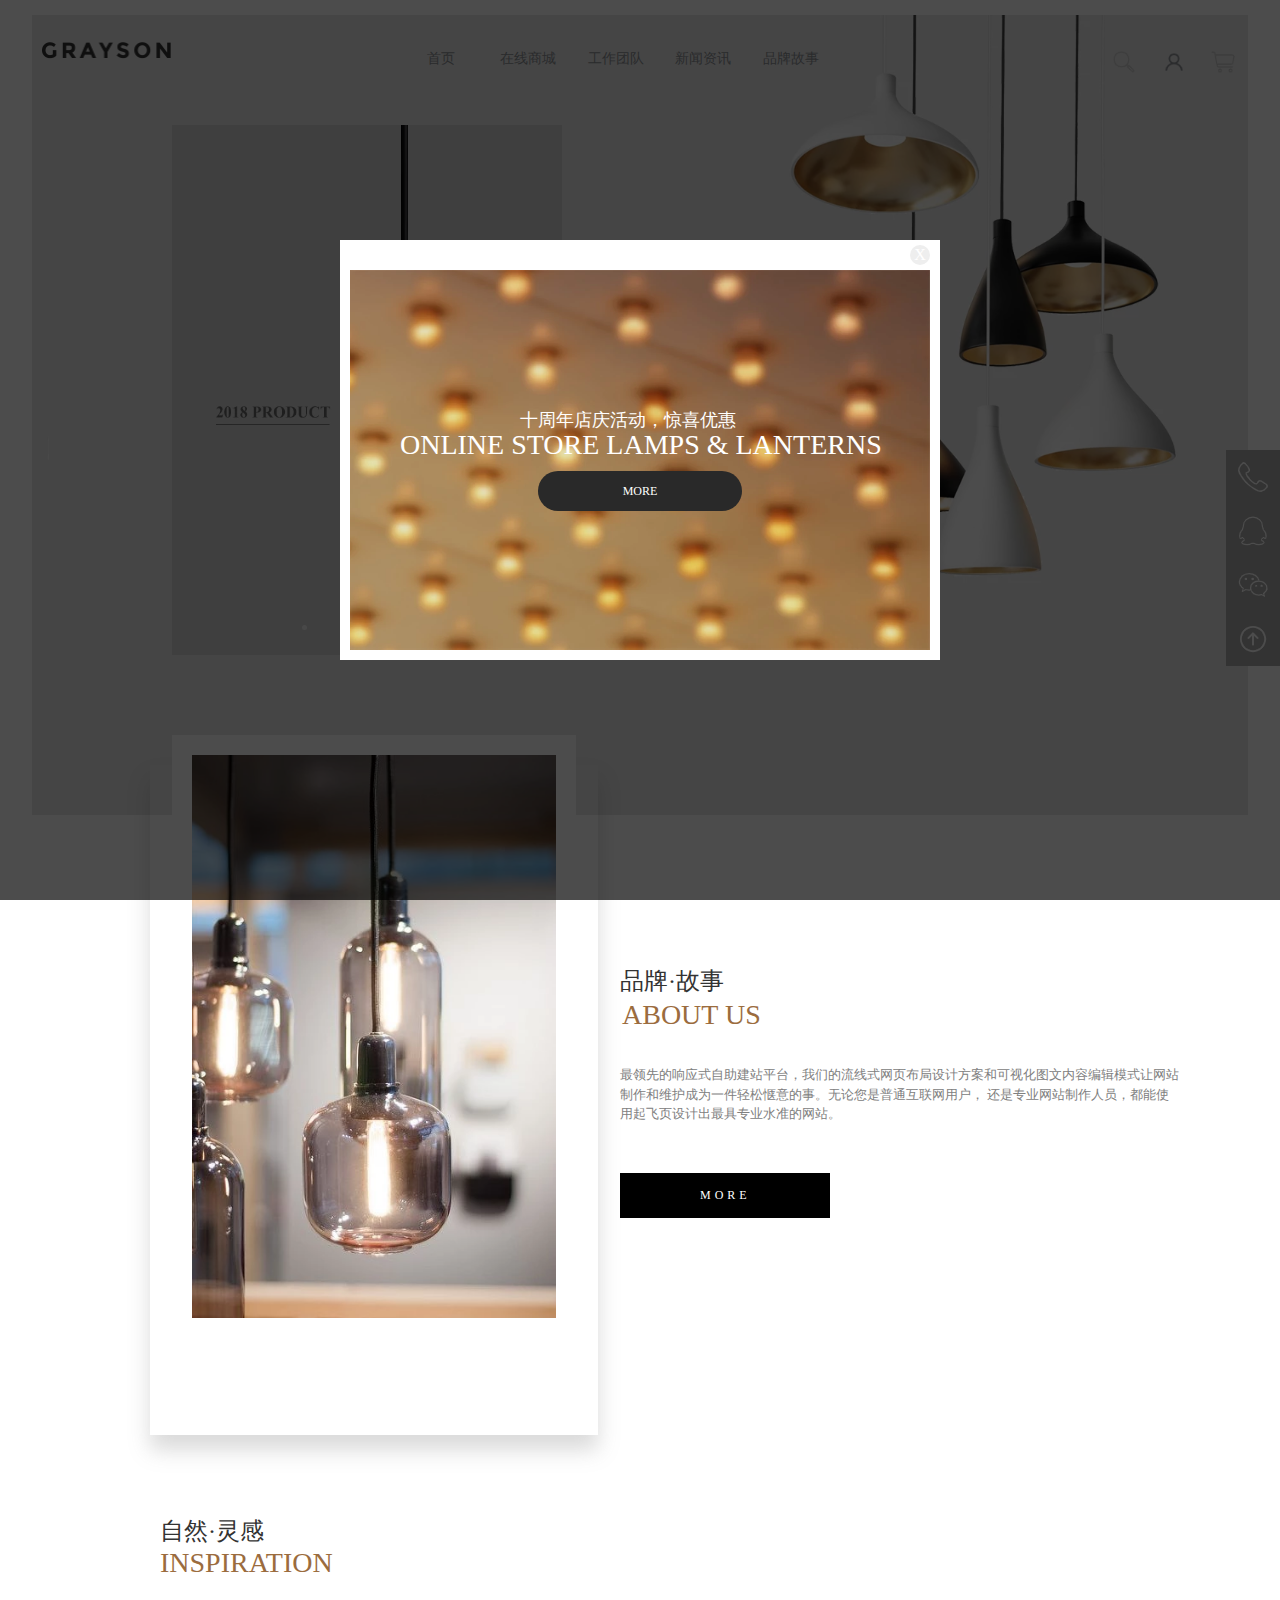
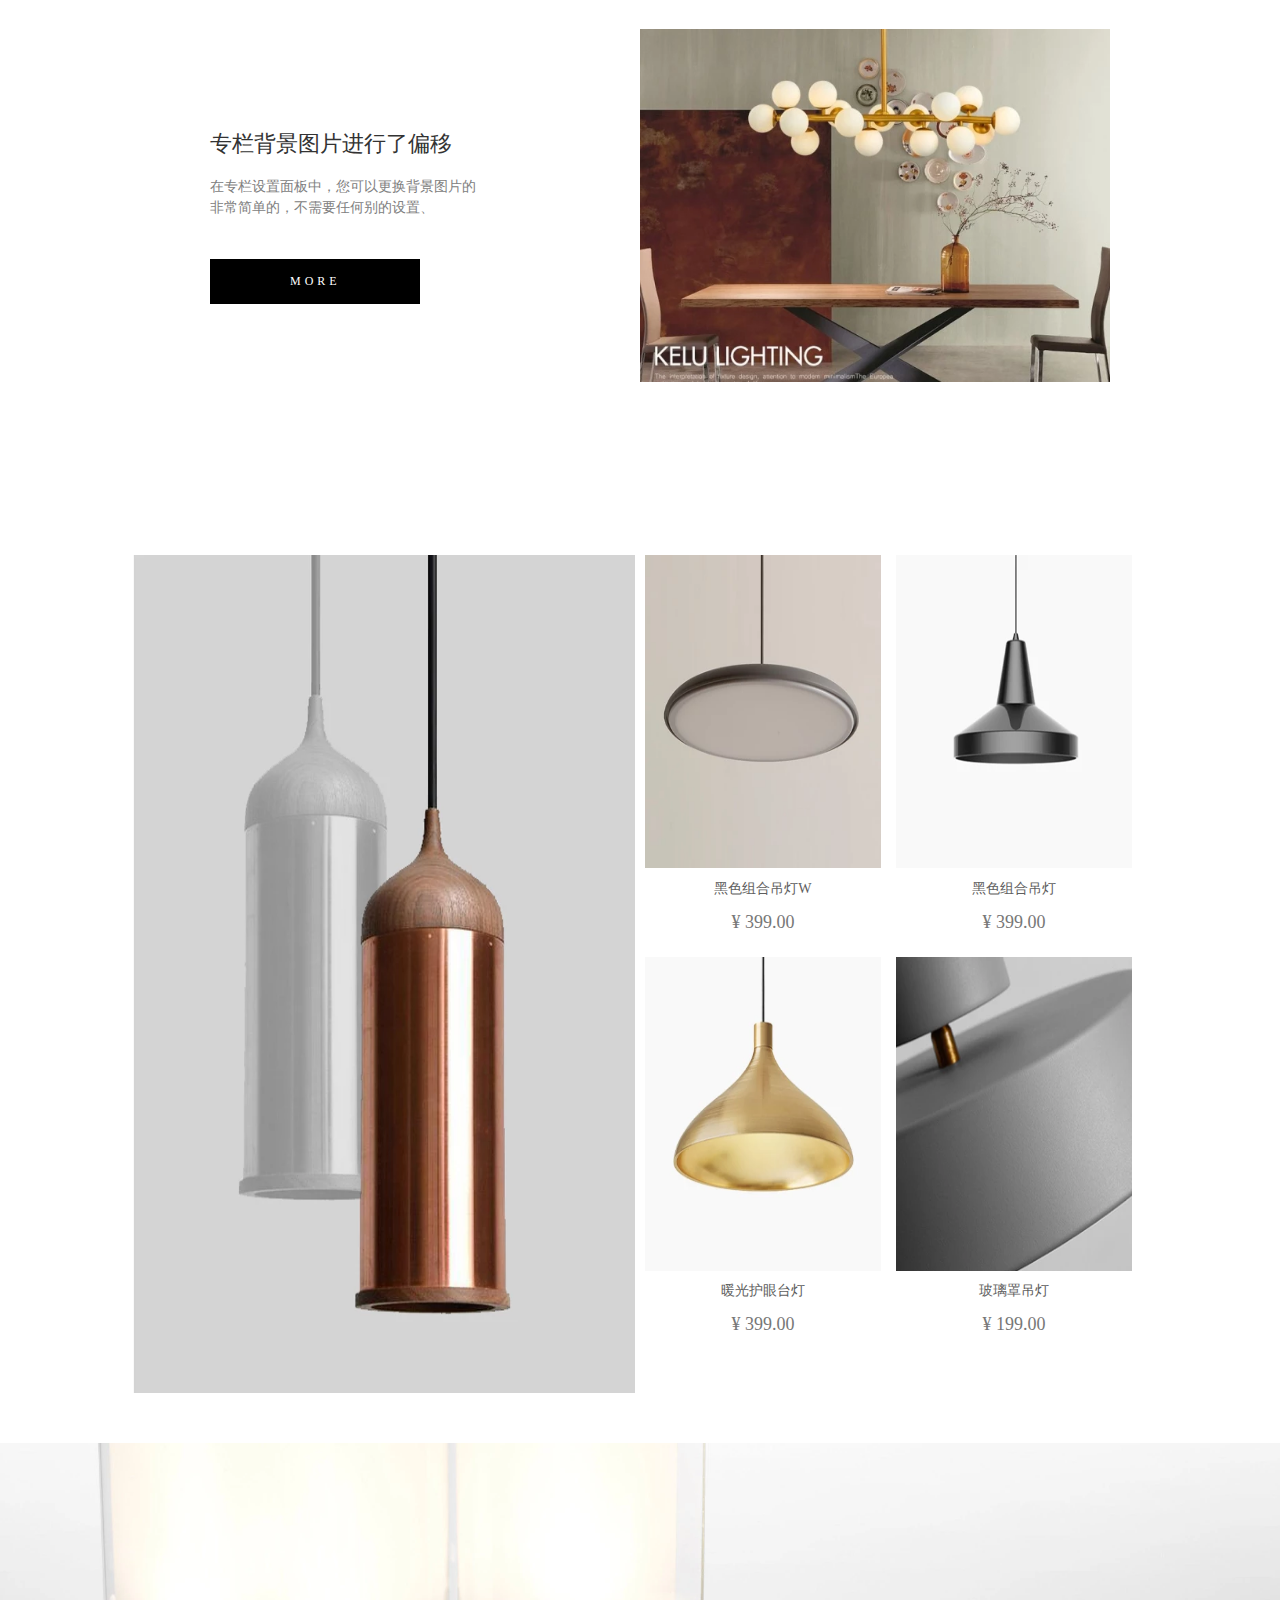
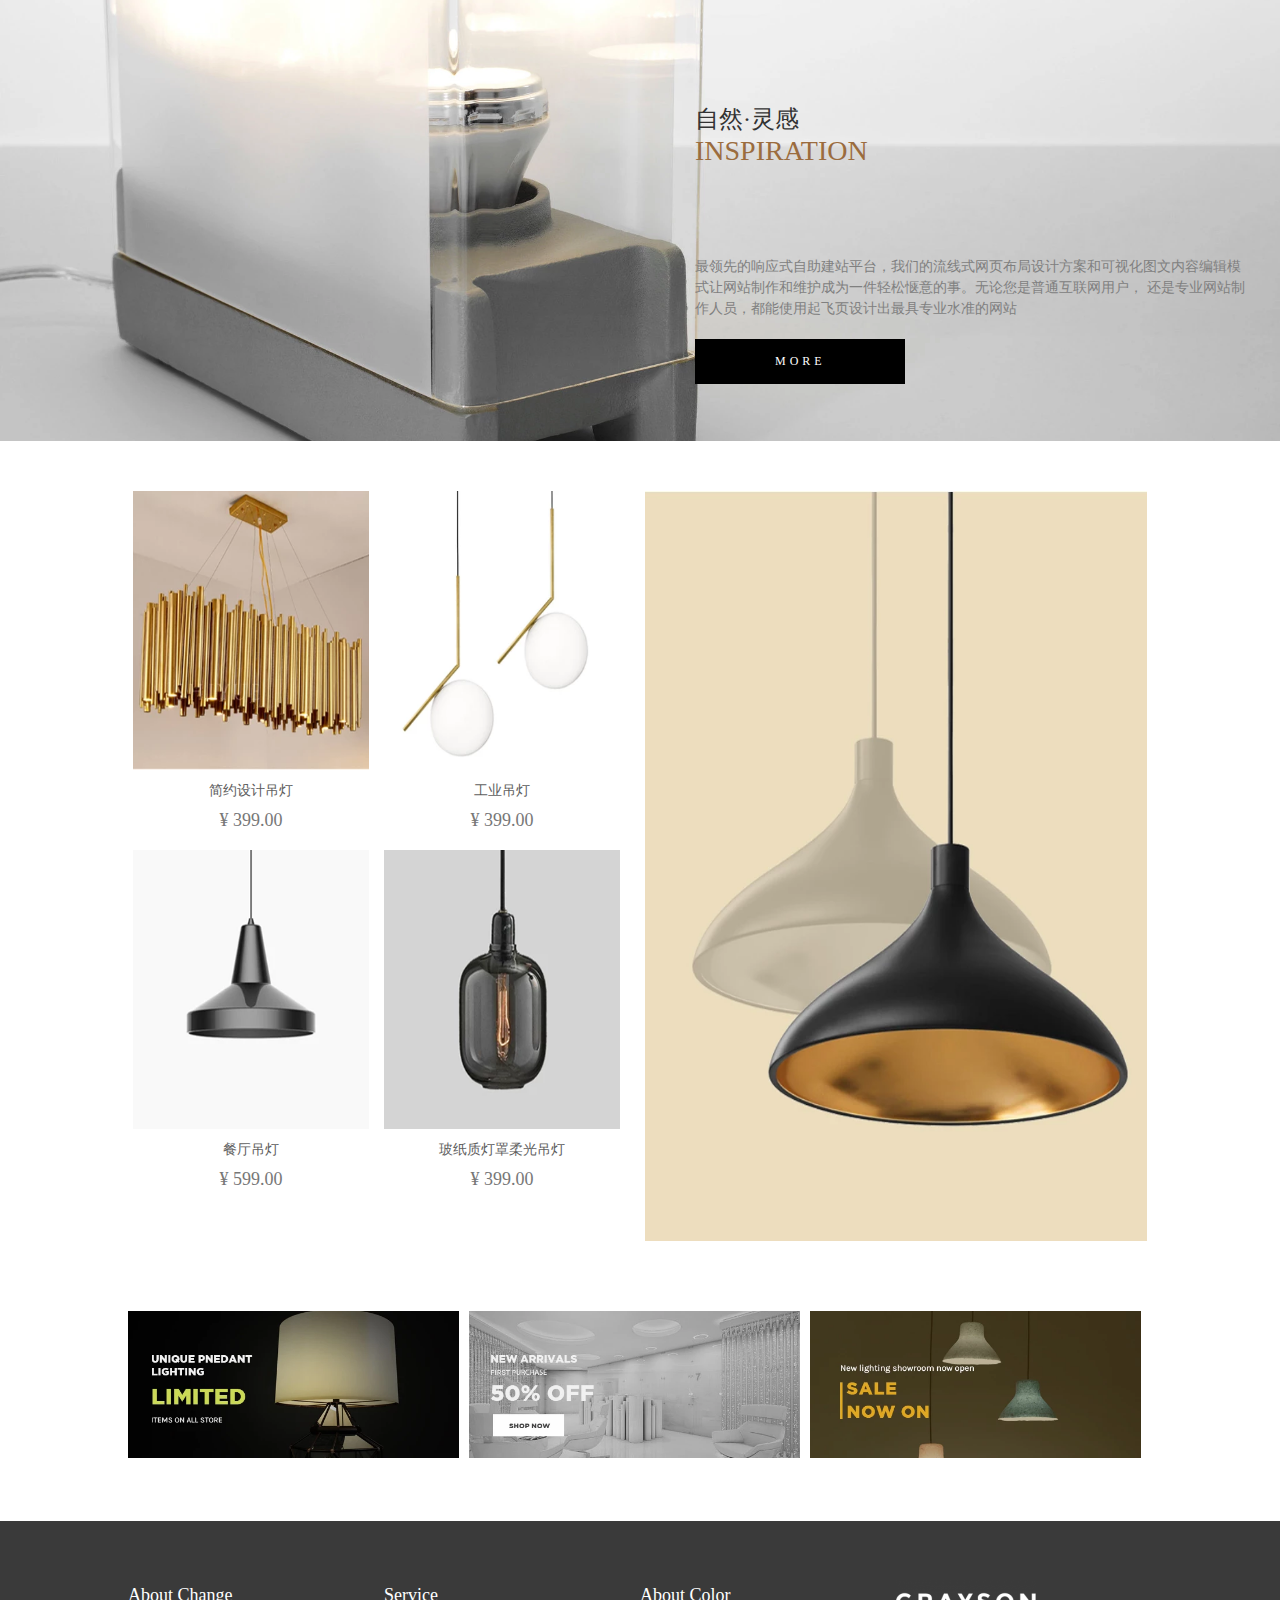
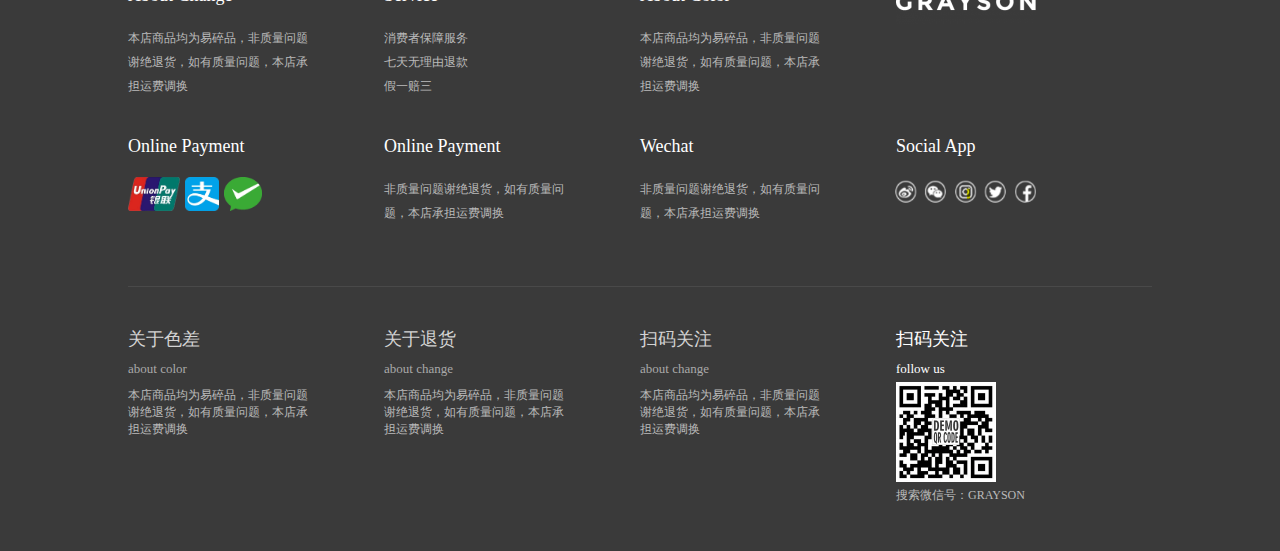
<file: index.html>
<!DOCTYPE html>
<html>
	<head>
		<meta charset="utf-8">
		<title></title>
		<link rel="stylesheet" type="text/css" href="css/index.css"/>
	</head>
	<body>
		<div class="box">
			<div id="head"class="in_head">
				<div class="nav">
					<div><a href="index.html"><img src="img/index1.webp" ></a></div>
					<ul class="t_m">
						<li><a href="ppgs.html">品牌故事</a></li>
						<li><a href="news.html">新闻资讯</a></li>
						<li><a href="gt.html">工作团队</a></li>
						<li><a href="onlib.html">在线商城</a></li>
						<li><a href="index.html">首页</a></li>
					</ul>
					<ul class="t_f">
						<li class="shop"><a href="shopcar.html"><img src="img/shopcar.png" alt=""></a><div>购物车为空</div><span>0</span></li>
						<li><a href="load.html"><img src="img/people.png" alt=""></a></li>
						<li><a href=""><img src="img/search.png" alt=""></a></li>
					</ul>
				</div>
				<div class="t_banner">
					<div class="img">
						<img src="img/index3.webp" alt="">
						<img src="img/index4.webp" alt="">
						<img src="img/index5.webp" alt="">
					</div>
					<div class="cir">
						<li></li>
						<li></li>
						<li></li>
					</div>
				</div>
			</div>
			<div class="in_main">
				<div class="m_one">
					<div>
						<div><img src="img/index6.webp" alt=""></div>
					</div>					
					<div>
						<div>
							<p>品牌·故事</p>
							<p>ABOUT US</p>
						</div>
						<div>
							<p>
								最领先的响应式自助建站平台，我们的流线式网页布局设计方案和可视化图文内容编辑模式让网站
								制作和维护成为一件轻松惬意的事。无论您是普通互联网用户， 还是专业网站制作人员，都能使
								用起飞页设计出最具专业水准的网站。
							</p>
							<a href="ppgs.html">MORE</a>
						</div>
					</div>
				</div>
				<div class="m_two">
					<div>
						<p>自然·灵感</p>
						<p>INSPIRATION</p>
					</div>
					<div>
						<div>
							<h3>专栏背景图片进行了偏移</h3>
							<p>在专栏设置面板中，您可以更换背景图片的<br>
								非常简单的，不需要任何别的设置、</p>
							<a href="">MORE</a> 
						</div>
						<img src="img/index8.webp" alt="">
					</div>
				</div>
				<div class="m_three">
					<div><img src="img/index9.webp" ></div>
					<div>
						<li><a href="" title="黑色组合吊灯W"><img src="img/good1.webp" alt=""><span>黑色组合吊灯W</span></a><span>¥ 399.00</span></li>
						<li><a href="" title="黑色组合吊灯"><img src="img/good2.webp" alt=""><span>黑色组合吊灯</span></a><span>¥ 399.00</span></li>
						<li><a href="" title="暖光护眼台灯"><img src="img/good3.webp" alt=""><span>暖光护眼台灯</span></a><span>¥ 399.00</span></li>
						<li><a href="" title="玻璃罩吊灯"><img src="img/good4.webp" alt=""><span>玻璃罩吊灯</span></a><span>¥ 199.00</span></li>
					</div>
				</div>
				<div class="m_four">
					<div>
						<p>自然·灵感</p>
						<p>INSPIRATION</p>
					</div>
					<div>
						<p>最领先的响应式自助建站平台，我们的流线式网页布局设计方案和可视化图文内容编辑模式让网站制作和维护成为一件轻松惬意的事。无论您是普通互联网用户， 还是专业网站制作人员，都能使用起飞页设计出最具专业水准的网站</p>
						<a href="">MORE</a>
					</div>
				</div>
				<div class="m_five">
					<div>
						<li><a href="" title="简约设计吊灯"><img src="img/good5.webp" alt=""><span>简约设计吊灯</span></a><span>¥ 399.00</span></li>
						<li><a href="" title="工业吊灯"><img src="img/good6.webp" alt=""><span>工业吊灯</span></a><span>¥ 399.00</span></li>
						<li><a href="" title="餐厅吊灯"><img src="img/good7.webp" alt=""><span>餐厅吊灯</span></a><span>¥ 599.00</span></li>
						<li><a href="" title="纸质灯罩柔光吊灯"><img src="img/good8.webp" alt=""><span>玻纸质灯罩柔光吊灯</span></a><span>¥ 399.00</span></li>
					</div>
					<div><img src="img/index11.webp" ></div>
				</div>
				<div class="m_six">
					<div>
						<a href=""><div></div></a>
						<a href=""><div></div></a>
						<a href=""><div></div></a>
					</div>
				</div>
			</div>
			<div class="in_foot">
				<div>
					<li>
						<h4>About Change</h4>
						<p>
							本店商品均为易碎品，非质量问题<br>
							谢绝退货，如有质量问题，本店承<br>
							担运费调换
						</p>
					</li>
					<li>
						<h4>Service</h4>
						<p>
							消费者保障服务<br>
							七天无理由退款<br>
							假一赔三
						</p>
					</li>
					<li>
						<h4>About Color</h4>
						<p>
							本店商品均为易碎品，非质量问题<br>
							谢绝退货，如有质量问题，本店承<br>
							担运费调换
						</p>
					</li>
					<li>
						<img src="img/indexf1.webp" style="position: absolute;top: -5px;">
					</li>
					<li>
						<h4>Online Payment</h4>
						<img src="img/indexf2.webp" alt="">
						<img src="img/indexf3.webp" alt="">
						<img src="img/indexf4.webp" alt="">
					</li>
					<li>
						<h4>Online Payment</h4>
						<p>
							非质量问题谢绝退货，如有质量问<br>
							题，本店承担运费调换
						</p>
					</li>
					<li>
						<h4>Wechat</h4>
						<p>
							非质量问题谢绝退货，如有质量问<br>
							题，本店承担运费调换
						</p>
					</li>
					<li>
						<h4>Social App</h4>
						<img src="img/indexf5.png" >
					</li>
				</div>
				<div>
					<li><h4>关于色差</h4><span>about color</span><p>本店商品均为易碎品，非质量问题<br>
							谢绝退货，如有质量问题，本店承<br>
							担运费调换</p></li>
					<li><h4>关于退货</h4><span>about change</span><p>本店商品均为易碎品，非质量问题<br>
							谢绝退货，如有质量问题，本店承<br>
							担运费调换</p></li>
					<li><h4>扫码关注</h4><span>about change</span><p>本店商品均为易碎品，非质量问题<br>
							谢绝退货，如有质量问题，本店承<br>
							担运费调换</p></li>
					<li><h4>扫码关注</h4><span>follow us</span><img src="img/indexf6.webp" alt=""><p>搜索微信号：GRAYSON</p></li>
				</div>
			</div>
			<div class="side_nav">
				<li><img src="img/phone.png" ></li>
				<li><img src="img/QQ.png" ></li>
				<li><img src="img/wx.png" ></li>
				<li><img src="img/ceil.png" ></li>
			</div>
			<div class="wgg">
				<div class="gg">
					<span>X</span>
					<img src="img/gg.webp" >
					<p>十周年店庆活动，惊喜优惠</p>
					<p>ONLINE STORE LAMPS & LANTERNS</p>
					<a href="onlib.html">MORE</a>
				</div>
			</div>
		</div>
		<script src="js/jquery-3.5.1.min.js"></script>
		<script src="js/index.js"></script>
		<script src="js/jquery.cookie.js"></script>
		<script src="js/shop.js"></script>
		<script type="text/javascript">
			$(function(){
				$('.shop').parent().find('li').eq(2).click(function(){
					prompt('请输入');
				})
			})
		</script>
	</body>
</html>
</file>
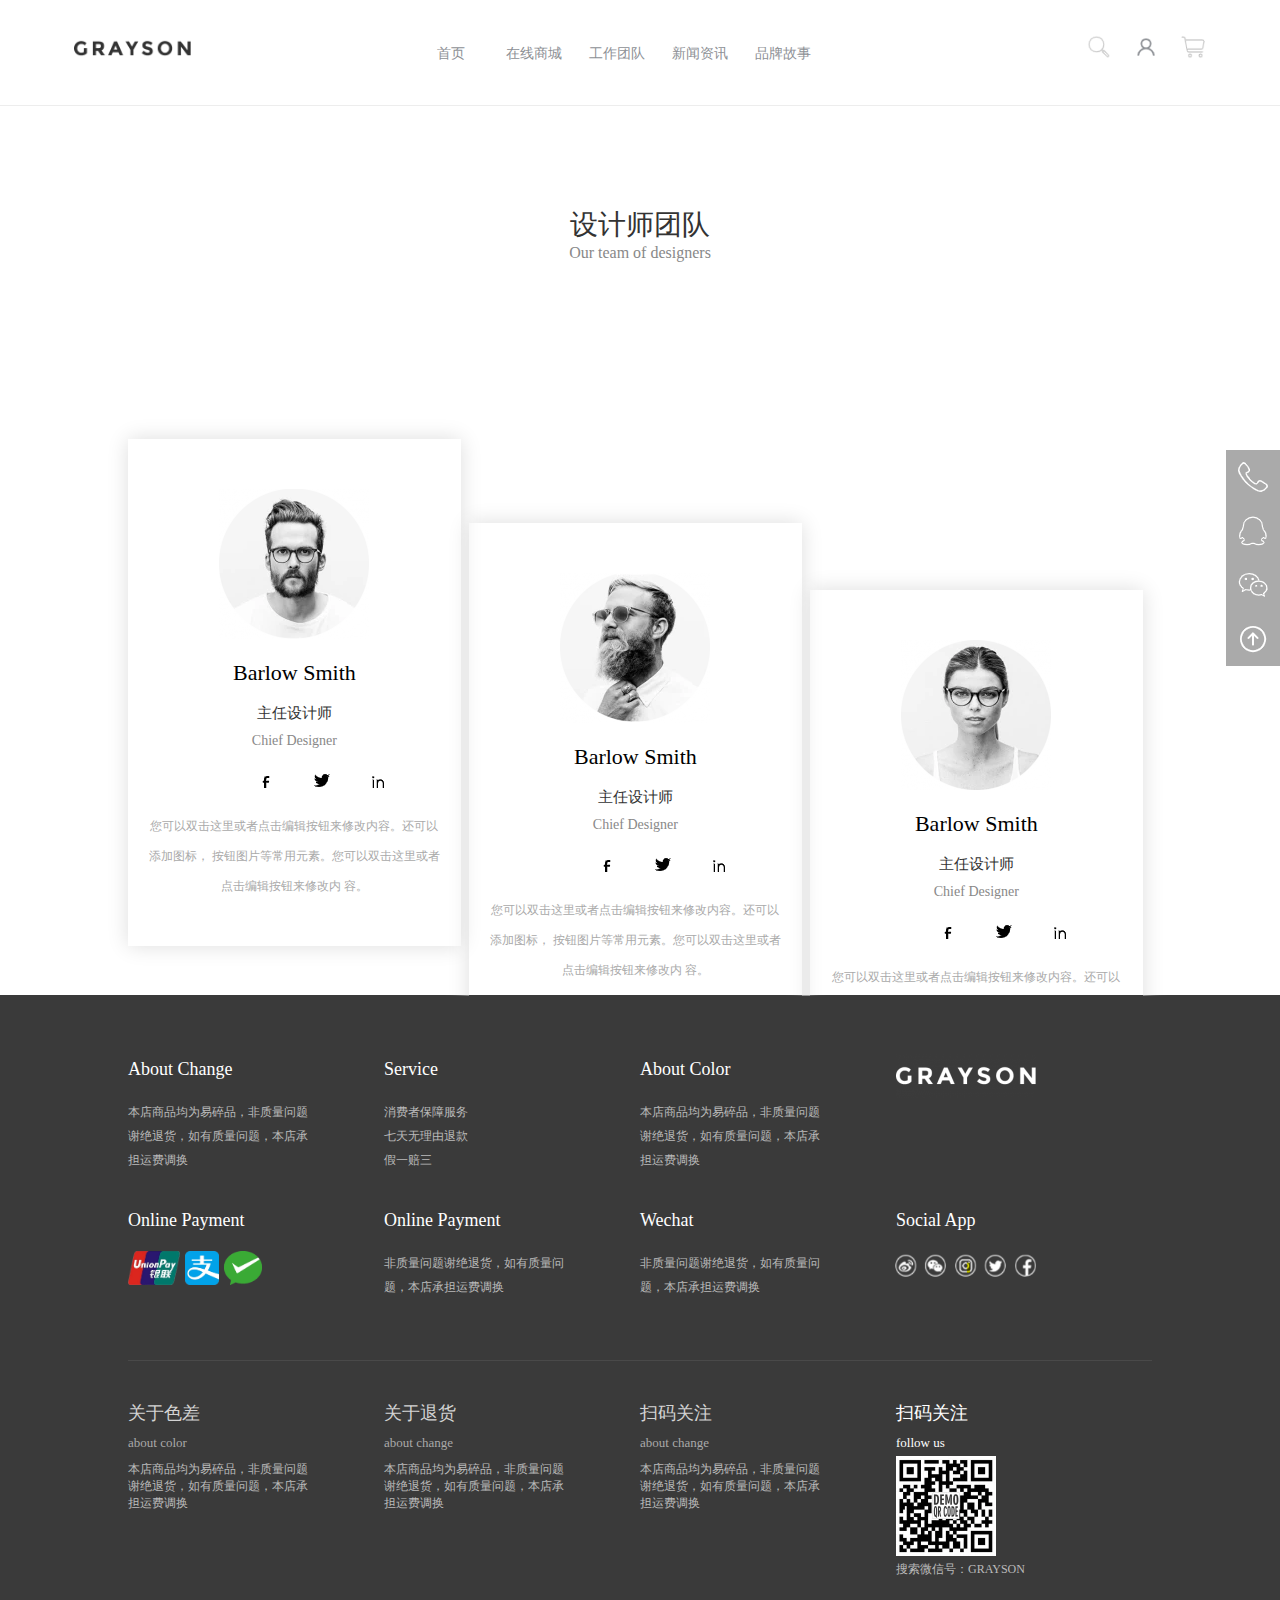
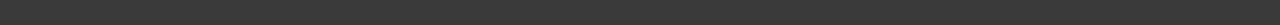
<file: gt.html>
<!DOCTYPE html>
<html>
	<head>
		<meta charset="utf-8">
		<title></title>
		<link rel="stylesheet" type="text/css" href="css/gt.css"/>
	</head>
	<body>
		<div class="box">
			<div class="on_top">
				<div class="nav">
					<div><a href="index.html"><img src="img/index1.webp" ></a></div>
					<ul class="t_m">
						<li><a href="ppgs.html">品牌故事</a></li>
						<li><a href="news.html">新闻资讯</a></li>
						<li><a href="gt.html">工作团队</a></li>
						<li><a href="onlib.html">在线商城</a></li>
						<li><a href="index.html">首页</a></li>
					</ul>
					<ul class="t_f">
						<li class="shop"><a href="shopcar.html"><img src="img/shopcar.png" alt=""></a><div>购物车为空</div><span>0</span></li>
						<li><a href="load.html"><img src="img/people.png" alt=""></a></li>
						<li><a href=""><img src="img/search.png" alt=""></a></li>
					</ul>
				</div>
			</div>
			<div class="on_main">
				<div>
					<div>
						<p>设计师团队</p>
						<p>Our team of designers</p>
					</div>
				</div>
				<div>
					<ul class="m_con">
						<li>
							<img src="img/gt1.webp" alt="">
							<h4>Barlow Smith</h4>
							<p>主任设计师</p>
							<p>Chief Designer</p>
							<div>
								<img src="img/facebook.png" alt="">
								<img src="img/bird.png" alt="">
								<img src="img/linked.png" alt="">
							</div>
							<p>您可以双击这里或者点击编辑按钮来修改内容。还可以添加图标，
							按钮图片等常用元素。您可以双击这里或者点击编辑按钮来修改内
							容。</p>
						</li>
						<li>
							<img src="img/gt2.webp" alt="">
							<h4>Barlow Smith</h4>
							<p>主任设计师</p>
							<p>Chief Designer</p>
							<div>
								<img src="img/facebook.png" alt="">
								<img src="img/bird.png" alt="">
								<img src="img/linked.png" alt="">
							</div>
							<p>您可以双击这里或者点击编辑按钮来修改内容。还可以添加图标，
							按钮图片等常用元素。您可以双击这里或者点击编辑按钮来修改内
							容。</p>
						</li>
						<li>
							<img src="img/gt3.webp" alt="">
							<h4>Barlow Smith</h4>
							<p>主任设计师</p>
							<p>Chief Designer</p>
							<div>
								<img src="img/facebook.png" alt="">
								<img src="img/bird.png" alt="">
								<img src="img/linked.png" alt="">
							</div>
							<p>您可以双击这里或者点击编辑按钮来修改内容。还可以添加图标，
							按钮图片等常用元素。您可以双击这里或者点击编辑按钮来修改内
							容。</p>
						</li>
					</ul>
				</div>
			</div>
				<div class="on_foot">
					<div>
						<li>
							<h4>About Change</h4>
							<p>
								本店商品均为易碎品，非质量问题<br>
								谢绝退货，如有质量问题，本店承<br>
								担运费调换
							</p>
						</li>
						<li>
							<h4>Service</h4>
							<p>
								消费者保障服务<br>
								七天无理由退款<br>
								假一赔三
							</p>
						</li>
						<li>
							<h4>About Color</h4>
							<p>
								本店商品均为易碎品，非质量问题<br>
								谢绝退货，如有质量问题，本店承<br>
								担运费调换
							</p>
						</li>
						<li>
							<img src="img/indexf1.webp" style="position: absolute;top: -5px;">
						</li>
						<li>
							<h4>Online Payment</h4>
							<img src="img/indexf2.webp" alt="">
							<img src="img/indexf3.webp" alt="">
							<img src="img/indexf4.webp" alt="">
						</li>
						<li>
							<h4>Online Payment</h4>
							<p>
								非质量问题谢绝退货，如有质量问<br>
								题，本店承担运费调换
							</p>
						</li>
						<li>
							<h4>Wechat</h4>
							<p>
								非质量问题谢绝退货，如有质量问<br>
								题，本店承担运费调换
							</p>
						</li>
						<li>
							<h4>Social App</h4>
							<img src="img/indexf5.png" >
						</li>
					</div>
					<div>
						<li><h4>关于色差</h4><span>about color</span><p>本店商品均为易碎品，非质量问题<br>
								谢绝退货，如有质量问题，本店承<br>
								担运费调换</p></li>
						<li><h4>关于退货</h4><span>about change</span><p>本店商品均为易碎品，非质量问题<br>
								谢绝退货，如有质量问题，本店承<br>
								担运费调换</p></li>
						<li><h4>扫码关注</h4><span>about change</span><p>本店商品均为易碎品，非质量问题<br>
								谢绝退货，如有质量问题，本店承<br>
								担运费调换</p></li>
						<li><h4>扫码关注</h4><span>follow us</span><img src="img/indexf6.webp" alt=""><p>搜索微信号：GRAYSON</p></li>
					</div>
				</div>
				<div class="side_nav">
					<li><img src="img/phone.png" ></li>
					<li><img src="img/QQ.png" ></li>
					<li><img src="img/wx.png" ></li>
					<li><img src="img/ceil.png" ></li>
				</div>
			</div>
			<script src="js/jquery-3.5.1.min.js"></script>
			<script src="js/shop.js"></script>
			<script>
				$(function(){
						
					$(document).ready(function(){
						$('.m_con li').css({position:'relative',top:'100%'})
						$('.m_con li').eq(0).animate({top:'0'},1000)
						$('.m_con li').eq(1).animate({top:'0'},1200)
						$('.m_con li').eq(2).animate({top:'0'},1400)
					})
				})
			</script>
			
			
			
			
			<script type="text/javascript">
				$(function(){
					$('.shop').parent().find('li').eq(2).click(function(){
						prompt('请输入');
					})
				})
			</script>
	</body>
</html>
</file>
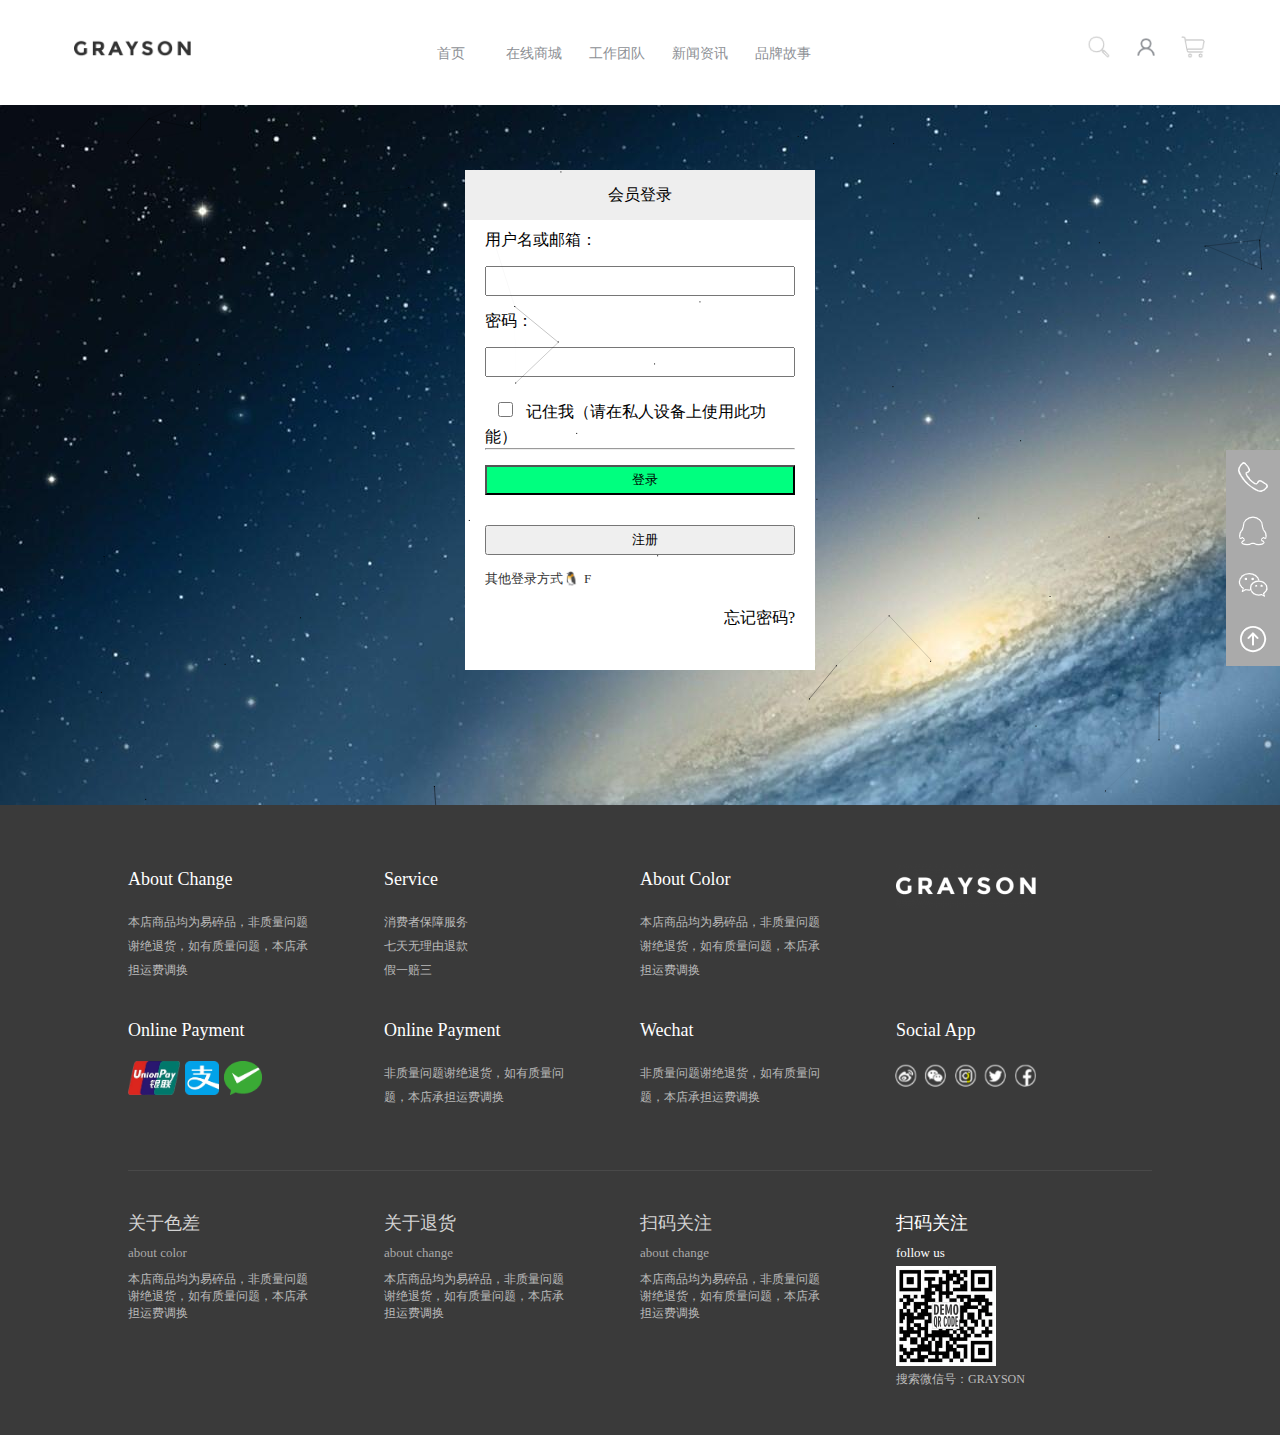
<file: load.html>
<!DOCTYPE html>
<html>
	<head>
		<meta charset="utf-8">
		<title></title>
		<link rel="stylesheet" type="text/css" href="css/load.css"/>
	</head>
	<body>
		<div class="box">
			<div class="on_top">
				<div class="nav">
					<div><a href="index.html"><img src="img/index1.webp" ></a></div>
					<ul class="t_m">
						<li><a href="ppgs.html">品牌故事</a></li>
						<li><a href="news.html">新闻资讯</a></li>
						<li><a href="gt.html">工作团队</a></li>
						<li><a href="onlib.html">在线商城</a></li>
						<li><a href="index.html">首页</a></li>
					</ul>
					<ul class="t_f">
						<li class="shop"><a href="shopcar.html"><img src="img/shopcar.png" alt=""></a><div>购物车为空</div><span>0</span></li>
						<li><a href="load.html"><img src="img/people.png" alt=""></a></li>
						<li><a href=""><img src="img/search.png" alt=""></a></li>
					</ul>
				</div>
			</div>
			<div class="on_main">
				<form action="" method="post">
					<p>会员登录</p>
					<div>
						用户名或邮箱：<br>
						<input type="text"id="" value="" /><br>
						密码：<br>
						<input type="password">
						<input type="checkbox" name="" id="" value="1" class="che"/>记住我（请在私人设备上使用此功能）
						<hr>
						<input type="submit" value="登录" class="den"/>
						<input type="button" name="" id="zc" value="注册" />
						<p>其他登录方式<span>🐧</span><span>F</span></p>
						<span>忘记密码?</span>
					</div>
					<div>
						用户名：<br>
						<input type="text" value="" /><br>
						邮箱：<br>
						<input type="text"id="" value="" /><br>
						密码：(6-12位)<br>
						<span id="sss">请输入正确密码</span>
						<input type="password" id="ps"><br>
						再输一次密码：<br>
						<input type="password">
						<input type="checkbox" name="" id="" value="1" class="che"/>我同意《用户手册》和《保密条款》
						<hr>
						<input type="button" name="" id="dl" value="登录" />
						<input type="button" name="" id="" value="注册" />
					</div>
				</form>
			</div>
				<div class="on_foot">
					<div>
						<li>
							<h4>About Change</h4>
							<p>
								本店商品均为易碎品，非质量问题<br>
								谢绝退货，如有质量问题，本店承<br>
								担运费调换
							</p>
						</li>
						<li>
							<h4>Service</h4>
							<p>
								消费者保障服务<br>
								七天无理由退款<br>
								假一赔三
							</p>
						</li>
						<li>
							<h4>About Color</h4>
							<p>
								本店商品均为易碎品，非质量问题<br>
								谢绝退货，如有质量问题，本店承<br>
								担运费调换
							</p>
						</li>
						<li>
							<img src="img/indexf1.webp" style="position: absolute;top: -5px;">
						</li>
						<li>
							<h4>Online Payment</h4>
							<img src="img/indexf2.webp" alt="">
							<img src="img/indexf3.webp" alt="">
							<img src="img/indexf4.webp" alt="">
						</li>
						<li>
							<h4>Online Payment</h4>
							<p>
								非质量问题谢绝退货，如有质量问<br>
								题，本店承担运费调换
							</p>
						</li>
						<li>
							<h4>Wechat</h4>
							<p>
								非质量问题谢绝退货，如有质量问<br>
								题，本店承担运费调换
							</p>
						</li>
						<li>
							<h4>Social App</h4>
							<img src="img/indexf5.png" >
						</li>
					</div>
					<div>
						<li><h4>关于色差</h4><span>about color</span><p>本店商品均为易碎品，非质量问题<br>
								谢绝退货，如有质量问题，本店承<br>
								担运费调换</p></li>
						<li><h4>关于退货</h4><span>about change</span><p>本店商品均为易碎品，非质量问题<br>
								谢绝退货，如有质量问题，本店承<br>
								担运费调换</p></li>
						<li><h4>扫码关注</h4><span>about change</span><p>本店商品均为易碎品，非质量问题<br>
								谢绝退货，如有质量问题，本店承<br>
								担运费调换</p></li>
						<li><h4>扫码关注</h4><span>follow us</span><img src="img/indexf6.webp" alt=""><p>搜索微信号：GRAYSON</p></li>
					</div>
				</div>
				<div class="side_nav">
					<li><img src="img/phone.png" ></li>
					<li><img src="img/QQ.png" ></li>
					<li><img src="img/wx.png" ></li>
					<li><img src="img/ceil.png" ></li>
				</div>
			</div>
			<script src="js/jquery-3.5.1.min.js"></script> 
			<script src="js/shop.js"></script>
			<script src="js/canvas-nest.js"></script>
			<script>
				$(function(){
					$('#zc').click(function(){
						$(this).parent().hide().siblings().show()
					})
					$('#dl').click(function(){
						var pattern = /^[\w]{6,12}$/;
						var res = $('#ps').val();
						if(pattern.test(res)){
							$(this).parent().hide().siblings().show()
						}else{
							$('#sss').show()
						}
					})
				})
			</script>
			
			
		<script type="text/javascript">
			$(function(){
				$('.shop').parent().find('li').eq(2).click(function(){
					prompt('请输入');
				})
			})
		</script>
	</body>
</html>
</file>
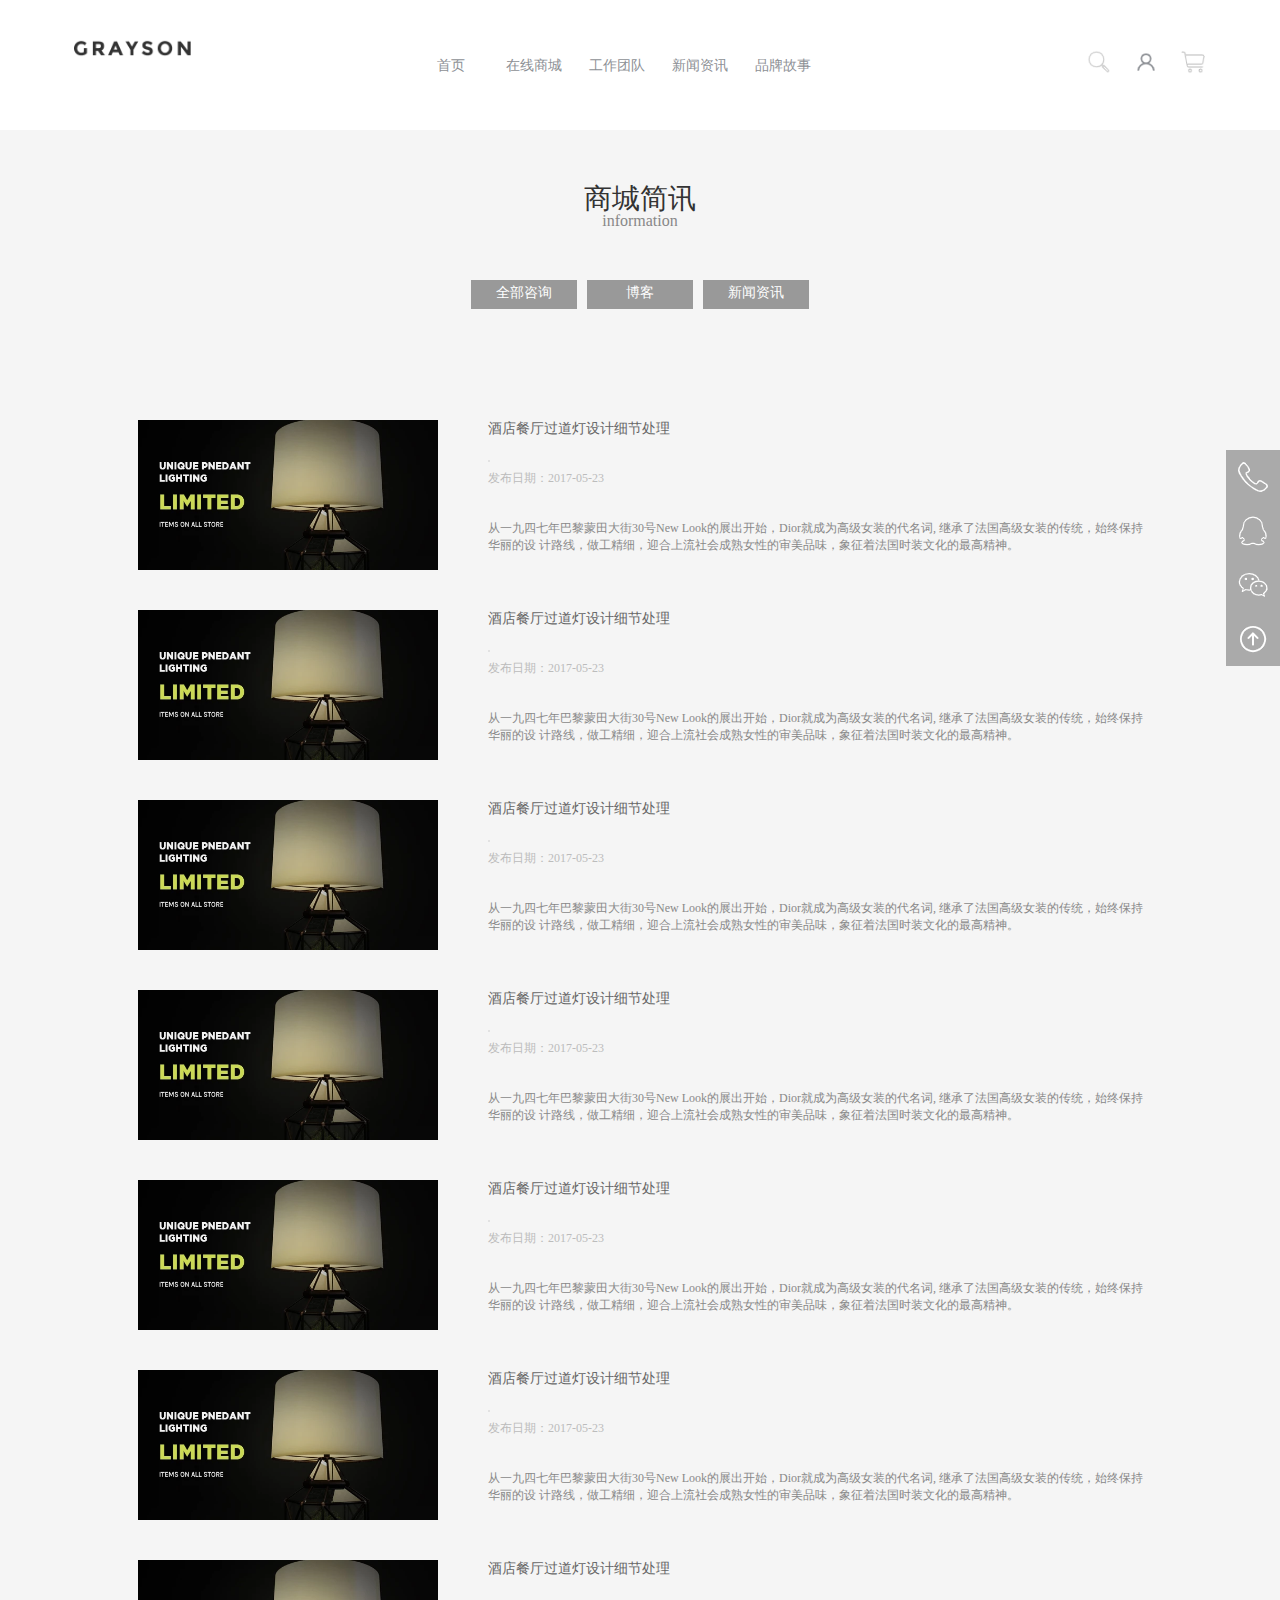
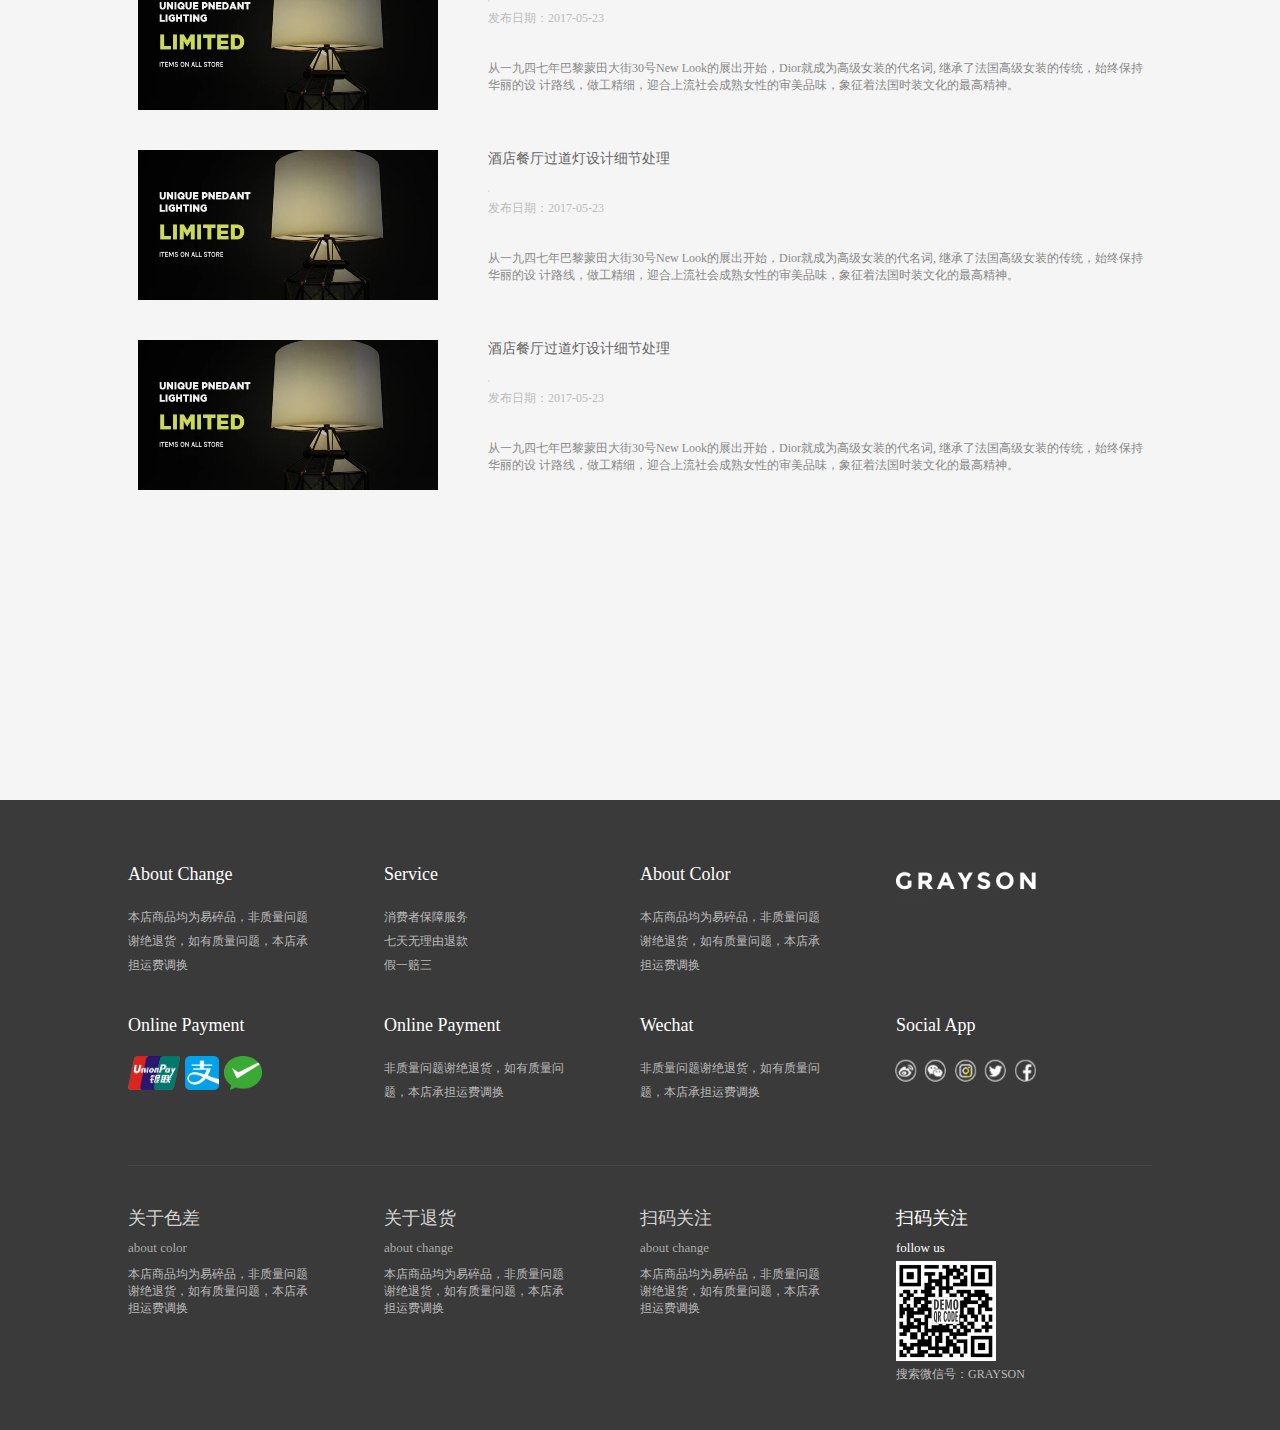
<file: news.html>
<!DOCTYPE html>
<html>
	<head>
		<meta charset="utf-8">
		<title></title>
		<link rel="stylesheet" type="text/css" href="css/news.css"/>
	</head>
	<body>
		<div class="box">
			<div class="on_top">
				<div class="nav">
					<div><a href="index.html"><img src="img/index1.webp"></a></div>
					<ul class="t_m">
						<li><a href="ppgs.html">品牌故事</a></li>
						<li><a href="news.html">新闻资讯</a></li>
						<li><a href="gt.html">工作团队</a></li>
						<li><a href="onlib.html">在线商城</a></li>
						<li><a href="index.html">首页</a></li>
					</ul>
					<ul class="t_f">
						<li class="shop"><a href="shopcar.html"><img src="img/shopcar.png" alt=""></a>
							<div>购物车为空</div><span>0</span>
						</li>
						<li><a href="load.html"><img src="img/people.png" alt=""></a></li>
						<li><a href=""><img src="img/search.png" alt=""></a></li>
					</ul>
				</div>
			</div>
			<div class="on_main">
				<div>
					<p>商城简讯</p>
					<p>information</p>
					<p class="FL">
						<span onClick="demo.init()">全部咨询</span>
						<span onClick="demo.init()">博客</span>
						<span onClick="demo.init()">新闻资讯</span>
					</p>
				</div>
				<div class="newlie">
					<li aa = "B">
						<img src="img/index12.webp" alt="">
						<p>酒店餐厅过道灯设计细节处理</p>
						<span></span>
						<p>发布日期：2017-05-23</p>
						<p>从一九四七年巴黎蒙田大街30号New Look的展出开始，Dior就成为高级女装的代名词, 继承了法国高级女装的传统，始终保持华丽的设
						计路线，做工精细，迎合上流社会成熟女性的审美品味，象征着法国时装文化的最高精神。</p>
					</li>
					<li aa = "X">
						<img src="img/index12.webp" alt="">
						<p>酒店餐厅过道灯设计细节处理</p>
						<span></span>
						<p>发布日期：2017-05-23</p>
						<p>从一九四七年巴黎蒙田大街30号New Look的展出开始，Dior就成为高级女装的代名词, 继承了法国高级女装的传统，始终保持华丽的设
						计路线，做工精细，迎合上流社会成熟女性的审美品味，象征着法国时装文化的最高精神。</p>
					</li>
					<li aa = "B">
						<img src="img/index12.webp" alt="">
						<p>酒店餐厅过道灯设计细节处理</p>
						<span></span>
						<p>发布日期：2017-05-23</p>
						<p>从一九四七年巴黎蒙田大街30号New Look的展出开始，Dior就成为高级女装的代名词, 继承了法国高级女装的传统，始终保持华丽的设
						计路线，做工精细，迎合上流社会成熟女性的审美品味，象征着法国时装文化的最高精神。</p>
					</li>
					<li aa = "B">
						<img src="img/index12.webp" alt="">
						<p>酒店餐厅过道灯设计细节处理</p>
						<span></span>
						<p>发布日期：2017-05-23</p>
						<p>从一九四七年巴黎蒙田大街30号New Look的展出开始，Dior就成为高级女装的代名词, 继承了法国高级女装的传统，始终保持华丽的设
						计路线，做工精细，迎合上流社会成熟女性的审美品味，象征着法国时装文化的最高精神。</p>
					</li>
					<li aa = "X">
						<img src="img/index12.webp" alt="">
						<p>酒店餐厅过道灯设计细节处理</p>
						<span></span>
						<p>发布日期：2017-05-23</p>
						<p>从一九四七年巴黎蒙田大街30号New Look的展出开始，Dior就成为高级女装的代名词, 继承了法国高级女装的传统，始终保持华丽的设
						计路线，做工精细，迎合上流社会成熟女性的审美品味，象征着法国时装文化的最高精神。</p>
					</li>
					<li aa = "B">
						<img src="img/index12.webp" alt="">
						<p>酒店餐厅过道灯设计细节处理</p>
						<span></span>
						<p>发布日期：2017-05-23</p>
						<p>从一九四七年巴黎蒙田大街30号New Look的展出开始，Dior就成为高级女装的代名词, 继承了法国高级女装的传统，始终保持华丽的设
						计路线，做工精细，迎合上流社会成熟女性的审美品味，象征着法国时装文化的最高精神。</p>
					</li>
					<li aa = "X">
						<img src="img/index12.webp" alt="">
						<p>酒店餐厅过道灯设计细节处理</p>
						<span></span>
						<p>发布日期：2017-05-23</p>
						<p>从一九四七年巴黎蒙田大街30号New Look的展出开始，Dior就成为高级女装的代名词, 继承了法国高级女装的传统，始终保持华丽的设
						计路线，做工精细，迎合上流社会成熟女性的审美品味，象征着法国时装文化的最高精神。</p>
					</li>
					<li aa = "B">
						<img src="img/index12.webp" alt="">
						<p>酒店餐厅过道灯设计细节处理</p>
						<span></span>
						<p>发布日期：2017-05-23</p>
						<p>从一九四七年巴黎蒙田大街30号New Look的展出开始，Dior就成为高级女装的代名词, 继承了法国高级女装的传统，始终保持华丽的设
						计路线，做工精细，迎合上流社会成熟女性的审美品味，象征着法国时装文化的最高精神。</p>
					</li>
					<li aa = "X">
						<img src="img/index12.webp" alt="">
						<p>酒店餐厅过道灯设计细节处理</p>
						<span></span>
						<p>发布日期：2017-05-23</p>
						<p>从一九四七年巴黎蒙田大街30号New Look的展出开始，Dior就成为高级女装的代名词, 继承了法国高级女装的传统，始终保持华丽的设
						计路线，做工精细，迎合上流社会成熟女性的审美品味，象征着法国时装文化的最高精神。</p>
					</li>
				</div>
			</div>
				<div class="on_foot">
					<div>
						<li>
							<h4>About Change</h4>
							<p>
								本店商品均为易碎品，非质量问题<br>
								谢绝退货，如有质量问题，本店承<br>
								担运费调换
							</p>
						</li>
						<li>
							<h4>Service</h4>
							<p>
								消费者保障服务<br>
								七天无理由退款<br>
								假一赔三
							</p>
						</li>
						<li>
							<h4>About Color</h4>
							<p>
								本店商品均为易碎品，非质量问题<br>
								谢绝退货，如有质量问题，本店承<br>
								担运费调换
							</p>
						</li>
						<li>
							<img src="img/indexf1.webp" style="position: absolute;top: -5px;">
						</li>
						<li>
							<h4>Online Payment</h4>
							<img src="img/indexf2.webp" alt="">
							<img src="img/indexf3.webp" alt="">
							<img src="img/indexf4.webp" alt="">
						</li>
						<li>
							<h4>Online Payment</h4>
							<p>
								非质量问题谢绝退货，如有质量问<br>
								题，本店承担运费调换
							</p>
						</li>
						<li>
							<h4>Wechat</h4>
							<p>
								非质量问题谢绝退货，如有质量问<br>
								题，本店承担运费调换
							</p>
						</li>
						<li>
							<h4>Social App</h4>
							<img src="img/indexf5.png">
						</li>
					</div>
					<div>
						<li>
							<h4>关于色差</h4><span>about color</span>
							<p>本店商品均为易碎品，非质量问题<br>
								谢绝退货，如有质量问题，本店承<br>
								担运费调换</p>
						</li>
						<li>
							<h4>关于退货</h4><span>about change</span>
							<p>本店商品均为易碎品，非质量问题<br>
								谢绝退货，如有质量问题，本店承<br>
								担运费调换</p>
						</li>
						<li>
							<h4>扫码关注</h4><span>about change</span>
							<p>本店商品均为易碎品，非质量问题<br>
								谢绝退货，如有质量问题，本店承<br>
								担运费调换</p>
						</li>
						<li>
							<h4>扫码关注</h4><span>follow us</span><img src="img/indexf6.webp" alt="">
							<p>搜索微信号：GRAYSON</p>
						</li>
					</div>
				</div>
				<div class="side_nav">
					<li><img src="img/phone.png"></li>
					<li><img src="img/QQ.png"></li>
					<li><img src="img/wx.png"></li>
					<li><img src="img/ceil.png"></li>
				</div>
			</div>
			<script src="js/jquery-3.5.1.min.js"></script>
			<script src="js/shop.js"></script>
			
			<script>
				$(function(){
					$('.FL>span').eq(0).click(function(){
						$('.newlie').css('height','1900px');
						$('.newlie>li').map(function(){
							$(this).show()
						})
					})
					//
					$('.FL>span').eq(1).click(function(){
						$('.newlie').css('height','1000px');
						$('.newlie>li').map(function(){
							if($(this).attr('aa')!='B'){
								$(this).hide()
							}else{
								$(this).show()
							}
						})
					})
					//
					$('.FL>span').eq(2).click(function(){
						$('.newlie').css('height','1000px');
						$('.newlie>li').map(function(){
							if($(this).attr('aa')!='X'){
								$(this).hide()
							}else{
								$(this).show()
							}
						})
					})
				})
			</script>
			
			
			<script>
			const SETTINGS = {
				rebound: {
					tension: 14,
					friction: 10
				},
				spinner: {
					id: 'spinner',
					radius: 45,
					sides: 10,
					depth: 100,
					colors: {
						background: '#f5f5f5',
						stroke: null,
						base: null,
						child: '#FF0000'
					},
					alwaysForward: true, // When false the spring will reverse normally.
					restAt: null, // A number from 0.1 to 0.9 || null for full rotation
					renderBase: false
				}
			};
			</script>
			<script src="js/main.js"></script>
			
			<script type="text/javascript">
				$(function(){
					$('.shop').parent().find('li').eq(2).click(function(){
						prompt('请输入');
					})
				})
			</script>
	</body>
</html>
</file>
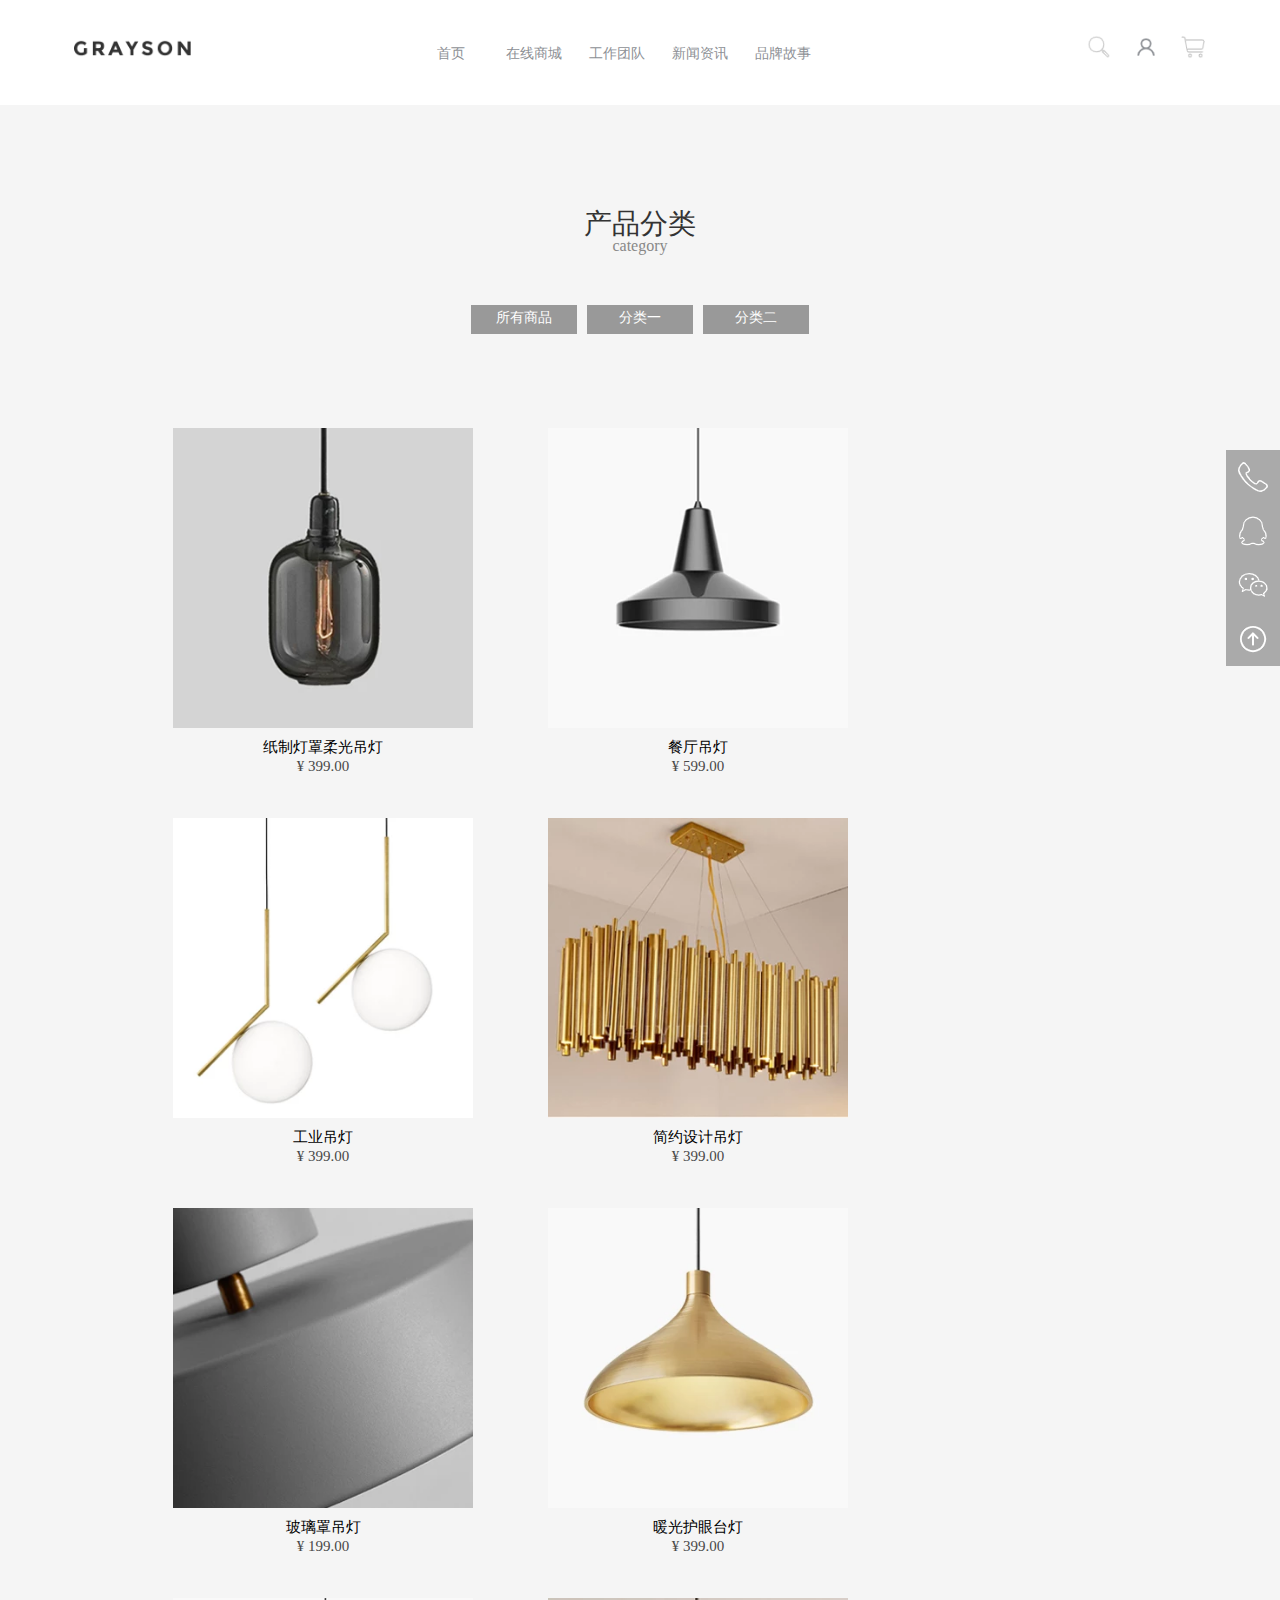
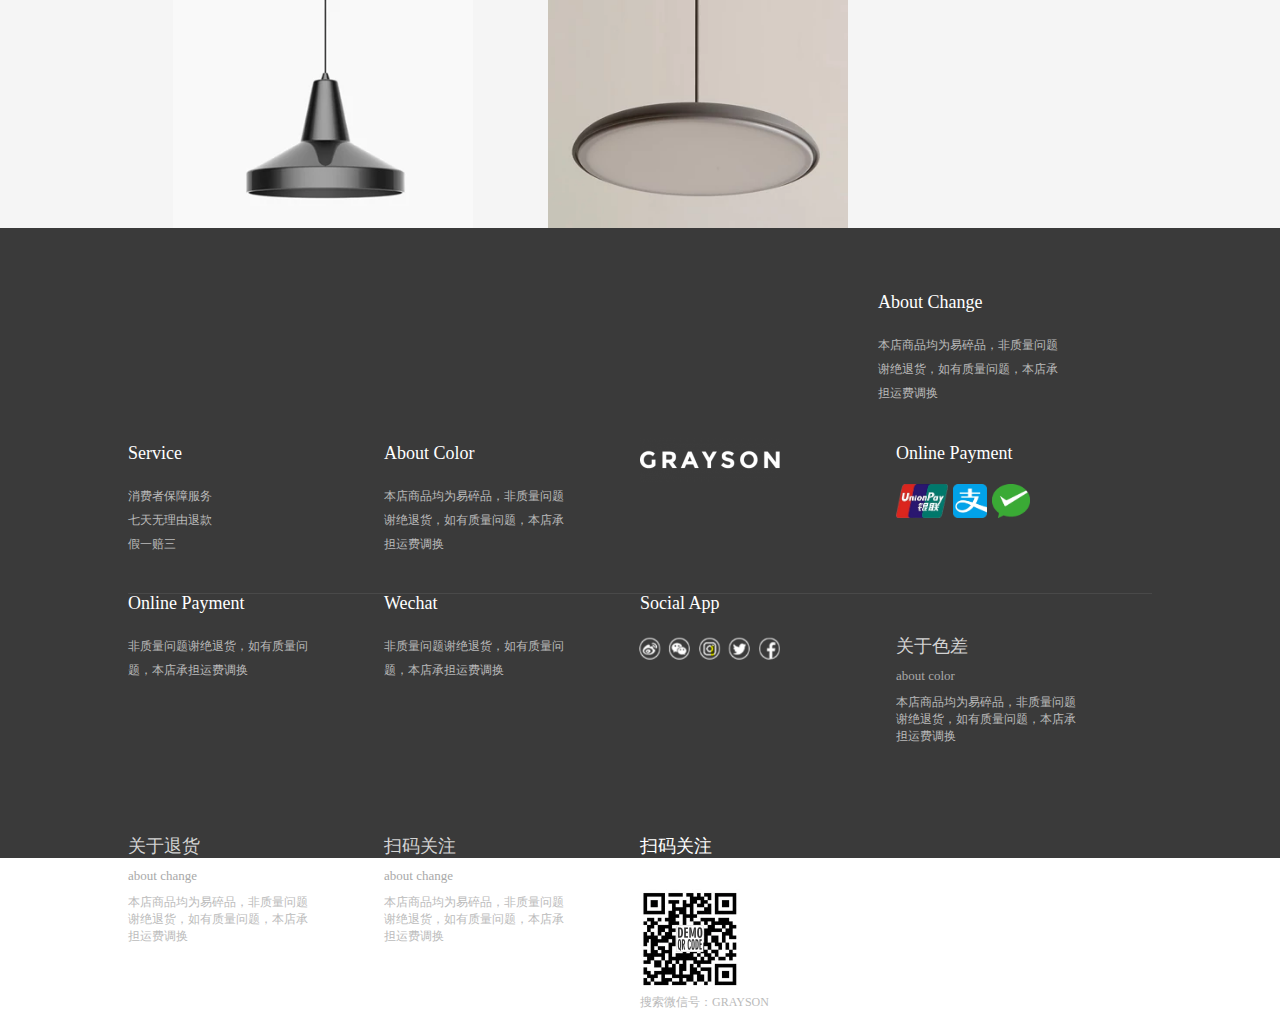
<file: onlib.html>
<!DOCTYPE html>
<html>
	<head>
		<meta charset="utf-8">
		<title></title>
		<link rel="stylesheet" type="text/css" href="css/onlib.css"/>
	</head>
	<body>
		<div class="box">
			<div class="on_top">
				<div class="nav">
					<div><a href="index.html"><img src="img/index1.webp" ></a></div>
					<ul class="t_m">
						<li><a href="ppgs.html">品牌故事</a></li>
						<li><a href="news.html">新闻资讯</a></li>
						<li><a href="gt.html">工作团队</a></li>
						<li><a href="onlib.html">在线商城</a></li>
						<li><a href="index.html">首页</a></li>
					</ul>
					<ul class="t_f">
						<li class="shop"><a href="shopcar.html"><img src="img/shopcar.png" alt=""></a><div>购物车为空</div><span>0</span></li>
						<li><a href="load.html"><img src="img/people.png" alt=""></a></li>
						<li><a href=""><img src="img/search.png" alt=""></a></li>
					</ul>
				</div>
			</div>
			<div class="on_main">
				<div>
					<p>产品分类</p>
					<p>category</p>
					<p class="FL">
						<span onClick="demo.init()">所有商品</span>
						<span onClick="demo.init()">分类一</span>
						<span onClick="demo.init()">分类二</span>
					</p>
				</div>
				<div class="C_banner">
					<li aa = '一'><a href="goods.html"><img src="img/good8.webp" alt=""></a><h3>纸制灯罩柔光吊灯</h3><span>¥ 399.00</span></li>
					<li aa = '一'><a href="goods.html"><img src="img/good7.webp" alt=""></a><h3>餐厅吊灯</h3><span>¥ 599.00</span></li>
					<li aa = '二'><a href="goods.html"><img src="img/good6.webp" alt=""></a><h3>工业吊灯</h3><span>¥ 399.00</span></li>
					<li aa = '一'><a href="goods.html"><img src="img/good5.webp" alt=""></a><h3>简约设计吊灯</h3><span>¥ 399.00</span></li>
					<li aa = '二'><a href="goods.html"><img src="img/good4.webp" alt=""></a><h3>玻璃罩吊灯</h3><span>¥ 199.00</span></li>
					<li aa = '一'><a href="goods.html"><img src="img/good3.webp" alt=""></a><h3>暖光护眼台灯</h3><span>¥ 399.00</span></li>
					<li aa = '二'><a href="goods.html"><img src="img/good2.webp" alt=""></a><h3>黑色组合吊灯</h3><span>¥ 399.00</span></li>
					<li aa = '一'><a href="goods.html"><img src="img/good1.webp" alt=""></a><h3>黑色组合吊灯W</h3><span>¥ 399.00</span></li>
				</div>
				
			</div>
			<div class="on_foot">
				<div>
					<li>
						<h4>About Change</h4>
						<p>
							本店商品均为易碎品，非质量问题<br>
							谢绝退货，如有质量问题，本店承<br>
							担运费调换
						</p>
					</li>
					<li>
						<h4>Service</h4>
						<p>
							消费者保障服务<br>
							七天无理由退款<br>
							假一赔三
						</p>
					</li>
					<li>
						<h4>About Color</h4>
						<p>
							本店商品均为易碎品，非质量问题<br>
							谢绝退货，如有质量问题，本店承<br>
							担运费调换
						</p>
					</li>
					<li>
						<img src="img/indexf1.webp" style="position: absolute;top: -5px;">
					</li>
					<li>
						<h4>Online Payment</h4>
						<img src="img/indexf2.webp" alt="">
						<img src="img/indexf3.webp" alt="">
						<img src="img/indexf4.webp" alt="">
					</li>
					<li>
						<h4>Online Payment</h4>
						<p>
							非质量问题谢绝退货，如有质量问<br>
							题，本店承担运费调换
						</p>
					</li>
					<li>
						<h4>Wechat</h4>
						<p>
							非质量问题谢绝退货，如有质量问<br>
							题，本店承担运费调换
						</p>
					</li>
					<li>
						<h4>Social App</h4>
						<img src="img/indexf5.png" >
					</li>
				</div>
				<div>
					<li><h4>关于色差</h4><span>about color</span><p>本店商品均为易碎品，非质量问题<br>
							谢绝退货，如有质量问题，本店承<br>
							担运费调换</p></li>
					<li><h4>关于退货</h4><span>about change</span><p>本店商品均为易碎品，非质量问题<br>
							谢绝退货，如有质量问题，本店承<br>
							担运费调换</p></li>
					<li><h4>扫码关注</h4><span>about change</span><p>本店商品均为易碎品，非质量问题<br>
							谢绝退货，如有质量问题，本店承<br>
							担运费调换</p></li>
					<li><h4>扫码关注</h4><span>follow us</span><img src="img/indexf6.webp" alt=""><p>搜索微信号：GRAYSON</p></li>
				</div>
			</div>
			<div class="side_nav">
				<li><img src="img/phone.png" ></li>
				<li><img src="img/QQ.png" ></li>
				<li><img src="img/wx.png" ></li>
				<li><img src="img/ceil.png" ></li>
			</div>
		</div>
		<script src="js/jquery-3.5.1.min.js"></script> 
		<script src="js/shop.js"></script>
		<script>
			$(function(){
				$('.FL>span').eq(0).click(function(){
					$('.C_banner').css('height','1300px');
					$('.C_banner>li').map(function(){
						$(this).show()
					})
				})
				//
				$('.FL>span').eq(1).click(function(){
					$('.C_banner').css('height','900px');
					$('.C_banner>li').map(function(){
						if($(this).attr('aa')!='一'){
							$(this).hide()
						}else{
							$(this).show()
						}
					})
				})
				//
				$('.FL>span').eq(2).click(function(){
					$('.C_banner').css('height','600px');
					$('.C_banner>li').map(function(){
						if($(this).attr('aa')!='二'){
							$(this).hide()
						}else{
							$(this).show()
						}
					})
				})
			})
		</script>
		
		<script>
		const SETTINGS = {
			rebound: {
				tension: 14,
				friction: 10
			},
			spinner: {
				id: 'spinner',
				radius: 45,
				sides: 10,
				depth: 100,
				colors: {
					background: '#f5f5f5',
					stroke: null,
					base: null,
					child: '#000000'
				},
				alwaysForward: true, // When false the spring will reverse normally.
				restAt: null, // A number from 0.1 to 0.9 || null for full rotation
				renderBase: false
			}
		};
		</script>
		<script src="js/main.js"></script>
		<script src="js/jquery.cookie.js"></script>
		<script type="text/javascript">
			$('.C_banner a').click(function(){
				var res = $(this).find('img').attr('src');
				var good = $(this).parent().find('h3').html();
				var price = $(this).parent().find('span').html();
				$.cookie('url',res,{path:'/'});
				$.cookie('good',good,{path:'/'});
				$.cookie('price',price,{path:'/'});
			})
		</script>
		
		<script type="text/javascript">
			$(function(){
				$('.shop').parent().find('li').eq(2).click(function(){
					prompt('请输入');
				})
			})
		</script>
	</body>
</html>
</file>
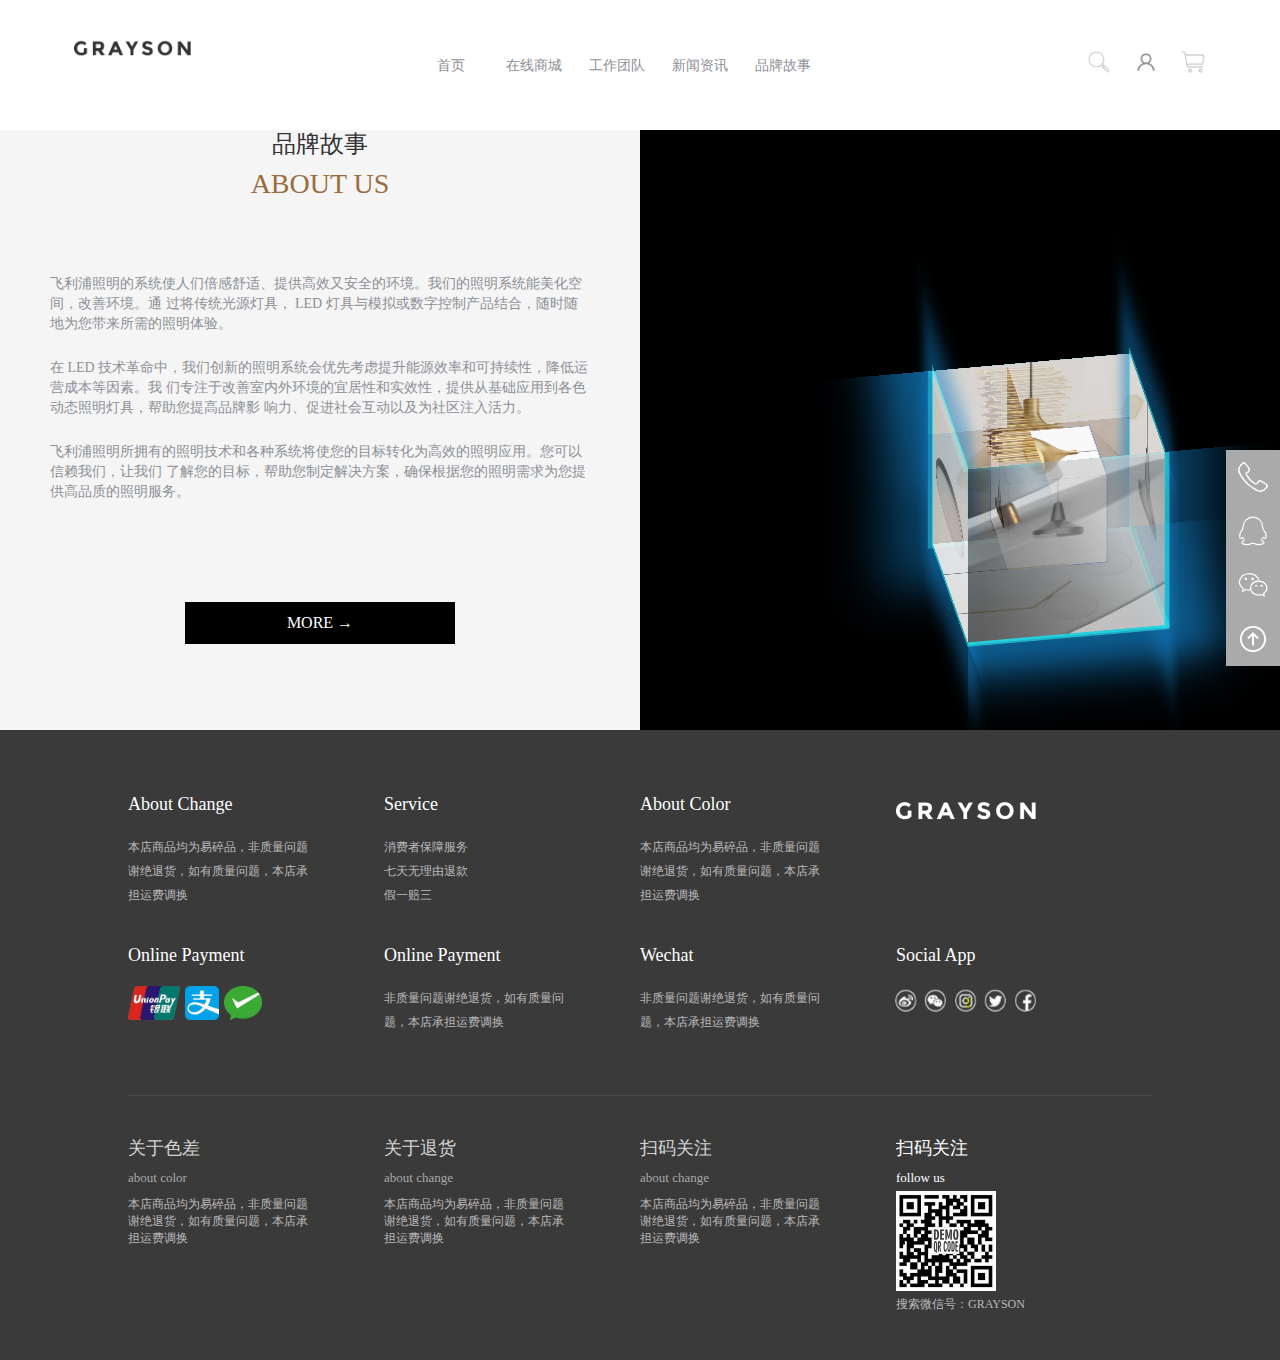
<file: ppgs.html>
<!DOCTYPE html>
<html>
	<head>
		<meta charset="utf-8">
		<title></title>
		<link rel="stylesheet" type="text/css" href="css/ppgs.css"/>
	</head>
	<body>
		<div class="box">
			<div class="on_top">
				<div class="nav">
					<div><a href="index.html"><img src="img/index1.webp" ></a></div>
					<ul class="t_m">
						<li><a href="ppgs.html">品牌故事</a></li>
						<li><a href="news.html">新闻资讯</a></li>
						<li><a href="gt.html">工作团队</a></li>
						<li><a href="onlib.html">在线商城</a></li>
						<li><a href="index.html">首页</a></li>
					</ul>
					<ul class="t_f">
						<li class="shop"><a href="shopcar.html"><img src="img/shopcar.png" alt=""></a><div>购物车为空</div><span>0</span></li>
						<li><a href="load.html"><img src="img/people.png" alt=""></a></li>
						<li><a href=""><img src="img/search.png" alt=""></a></li>
					</ul>
				</div>
			</div>
			<div class="on_main">
				<div>
					<p>品牌故事</p>
					<p>ABOUT US</p>
					<p>飞利浦照明的系统使人们倍感舒适、提供高效又安全的环境。我们的照明系统能美化空间，改善环境。通
					过将传统光源灯具， LED 灯具与模拟或数字控制产品结合，随时随地为您带来所需的照明体验。</p>
					<P>在 LED 技术革命中，我们创新的照明系统会优先考虑提升能源效率和可持续性，降低运营成本等因素。我
					们专注于改善室内外环境的宜居性和实效性，提供从基础应用到各色动态照明灯具，帮助您提高品牌影
					响力、促进社会互动以及为社区注入活力。</P>
					<P>飞利浦照明所拥有的照明技术和各种系统将使您的目标转化为高效的照明应用。您可以信赖我们，让我们
					了解您的目标，帮助您制定解决方案，确保根据您的照明需求为您提供高品质的照明服务。</P>
					<a href="">MORE <span>→</span></a>
				</div>
				
				<div class="container">
				    <div class="wrap">
				        <div class="cube">
				            <div class="out-front">
				                <img src="img/good1.webp" alt="">
				            </div>
				            <div class="out-back">
				                <img src="img/good2.webp" alt="">
				            </div>
				            <div class="out-left">
				                <img src="img/good3.webp" alt="">
				            </div>
				            <div class="out-right">
				                <img src="img/good4.webp" alt="">
				            </div>
				            <div class="out-top">
				                <img src="img/good5.webp" alt="">
				            </div>
				            <div class="out-bottom">
				                <img src="img/good6.webp" alt="">
				            </div>
				
				            <span class="in-front">
				                <img src="img/good7.webp" alt="">
				            </span>
				            <span class="in-back">
				                <img src="img/good8.webp" alt="">
				            </span>
				            <span class="in-left">
				                <img src="img/good1.webp" alt="">
				            </span>
				            <span class="in-right">
				                <img src="img/good2.webp" alt="">
				            </span>
				            <span class="in-top">
				                <img src="img/good3.webp" alt="">
				            </span>
				            <span class="in-bottom">
				                <img src="img/good4.webp" alt="">
				            </span>
				
				
				
				        </div>
				    </div>
				</div>
				
				
			</div>
				<div class="on_foot">
					<div>
						<li>
							<h4>About Change</h4>
							<p>
								本店商品均为易碎品，非质量问题<br>
								谢绝退货，如有质量问题，本店承<br>
								担运费调换
							</p>
						</li>
						<li>
							<h4>Service</h4>
							<p>
								消费者保障服务<br>
								七天无理由退款<br>
								假一赔三
							</p>
						</li>
						<li>
							<h4>About Color</h4>
							<p>
								本店商品均为易碎品，非质量问题<br>
								谢绝退货，如有质量问题，本店承<br>
								担运费调换
							</p>
						</li>
						<li>
							<img src="img/indexf1.webp" style="position: absolute;top: -5px;">
						</li>
						<li>
							<h4>Online Payment</h4>
							<img src="img/indexf2.webp" alt="">
							<img src="img/indexf3.webp" alt="">
							<img src="img/indexf4.webp" alt="">
						</li>
						<li>
							<h4>Online Payment</h4>
							<p>
								非质量问题谢绝退货，如有质量问<br>
								题，本店承担运费调换
							</p>
						</li>
						<li>
							<h4>Wechat</h4>
							<p>
								非质量问题谢绝退货，如有质量问<br>
								题，本店承担运费调换
							</p>
						</li>
						<li>
							<h4>Social App</h4>
							<img src="img/indexf5.png">
						</li>
					</div>
					<div>
						<li>
							<h4>关于色差</h4><span>about color</span>
							<p>本店商品均为易碎品，非质量问题<br>
								谢绝退货，如有质量问题，本店承<br>
								担运费调换</p>
						</li>
						<li>
							<h4>关于退货</h4><span>about change</span>
							<p>本店商品均为易碎品，非质量问题<br>
								谢绝退货，如有质量问题，本店承<br>
								担运费调换</p>
						</li>
						<li>
							<h4>扫码关注</h4><span>about change</span>
							<p>本店商品均为易碎品，非质量问题<br>
								谢绝退货，如有质量问题，本店承<br>
								担运费调换</p>
						</li>
						<li>
							<h4>扫码关注</h4><span>follow us</span><img src="img/indexf6.webp" alt="">
							<p>搜索微信号：GRAYSON</p>
						</li>
					</div>
				</div>
				<div class="side_nav">
					<li><img src="img/phone.png"></li>
					<li><img src="img/QQ.png"></li>
					<li><img src="img/wx.png"></li>
					<li><img src="img/ceil.png"></li>
				</div>
			</div>
			<script src="js/jquery-3.5.1.min.js"></script>
			<script src="js/shop.js"></script>
			<script src="js/jquery.cookie.js"></script>
			
			<script>
			    //数据修改
			    $(function() {
			        //获取默认尺寸
			        var outWidth = $(" .container .wrap .cube div").width();
			        var inWidth = $(" .container .wrap .cube span").width();
			        var inOffset = 0.25 * outWidth;
			        var outOffset = 0.5 * outWidth;
			        //修改尺寸  okk但offset还要改
			        function set(outWidth, inWidth) {
			            inWidth = inWidth || 0.5 * outWidth;
			            $(" .container .wrap .cube div").width(outWidth);
			            $(" .container .wrap .cube span").width(inWidth);
			
			        }
			    })
			</script>
			
			<script type="text/javascript">
				$(function(){
					$('.shop').parent().find('li').eq(2).click(function(){
						prompt('请输入');
					})
				})
			</script>
	</body>
</html>
</file>
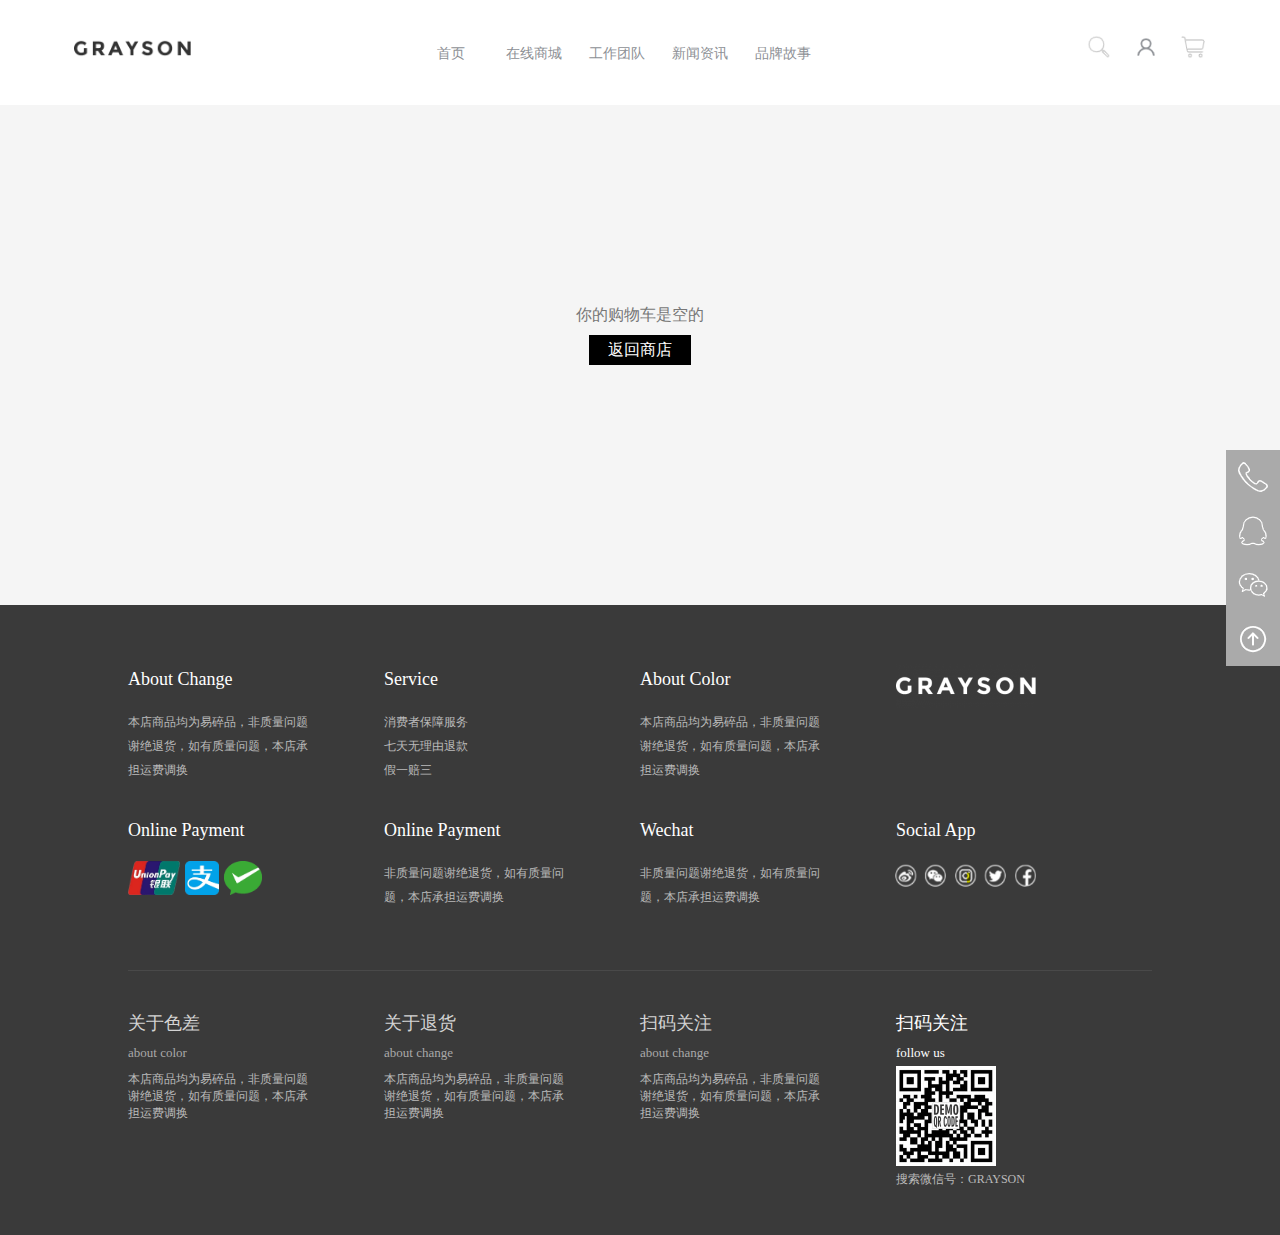
<file: shopcar.html>
<!DOCTYPE html>
<html>
	<head>
		<meta charset="utf-8">
		<title></title>
		<link rel="stylesheet" type="text/css" href="css/shopcar.css"/>
	</head>
	<body>
		<div class="box">
			<div class="on_top">
				<div class="nav">
					<div><a href="index.html"><img src="img/index1.webp" ></a></div>
					<ul class="t_m">
						<li><a href="ppgs.html">品牌故事</a></li>
						<li><a href="news.html">新闻资讯</a></li>
						<li><a href="gt.html">工作团队</a></li>
						<li><a href="onlib.html">在线商城</a></li>
						<li><a href="index.html">首页</a></li>
					</ul>
					<ul class="t_f">
						<li class="shop"><a href="shopcar.html"><img src="img/shopcar.png" alt=""></a><div>购物车为空</div><span>0</span></li>
						<li><a href="load.html"><img src="img/people.png" alt=""></a></li>
						<li><a href=""><img src="img/search.png" alt=""></a></li>
					</ul>
				</div>
			</div>
			<div class="on_main">
				<div class="kong">
					<p>你的购物车是空的</p>
					<a href="onlib.html">返回商店</a>
				</div>
				<div>
					<div class="spli">
						<p>
							<span>商品</span>
							<span>价格</span>
							<span>数量</span>
							<span>合计</span>
						</p>
						<hr>
						<!-- <li>
							<span>X</span>
							<img src="img/good1.webp" alt="">
							<span>餐厅吊灯</span>
							<span>¥ 599.00</span>
							<span>1</span>
							<span>¥ 599.00</span>
						</li> -->
					</div>
					<div>
						<p>购物车总计</p>
						<hr>
						<p>购物车<span>¥ 599.00</span></p>
						<hr>
						<p>运费<span>¥ 599.00</span></p>
						<hr>
						<p>总计<span>¥ 599.00</span></p>
						<hr>
						<a href="cheout.html">前往收银台</a>
					</div>
				</div>
			</div>
				<div class="on_foot">
					<div>
						<li>
							<h4>About Change</h4>
							<p>
								本店商品均为易碎品，非质量问题<br>
								谢绝退货，如有质量问题，本店承<br>
								担运费调换
							</p>
						</li>
						<li>
							<h4>Service</h4>
							<p>
								消费者保障服务<br>
								七天无理由退款<br>
								假一赔三
							</p>
						</li>
						<li>
							<h4>About Color</h4>
							<p>
								本店商品均为易碎品，非质量问题<br>
								谢绝退货，如有质量问题，本店承<br>
								担运费调换
							</p>
						</li>
						<li>
							<img src="img/indexf1.webp" style="position: absolute;top: -5px;">
						</li>
						<li>
							<h4>Online Payment</h4>
							<img src="img/indexf2.webp" alt="">
							<img src="img/indexf3.webp" alt="">
							<img src="img/indexf4.webp" alt="">
						</li>
						<li>
							<h4>Online Payment</h4>
							<p>
								非质量问题谢绝退货，如有质量问<br>
								题，本店承担运费调换
							</p>
						</li>
						<li>
							<h4>Wechat</h4>
							<p>
								非质量问题谢绝退货，如有质量问<br>
								题，本店承担运费调换
							</p>
						</li>
						<li>
							<h4>Social App</h4>
							<img src="img/indexf5.png" >
						</li>
					</div>
					<div>
						<li><h4>关于色差</h4><span>about color</span><p>本店商品均为易碎品，非质量问题<br>
								谢绝退货，如有质量问题，本店承<br>
								担运费调换</p></li>
						<li><h4>关于退货</h4><span>about change</span><p>本店商品均为易碎品，非质量问题<br>
								谢绝退货，如有质量问题，本店承<br>
								担运费调换</p></li>
						<li><h4>扫码关注</h4><span>about change</span><p>本店商品均为易碎品，非质量问题<br>
								谢绝退货，如有质量问题，本店承<br>
								担运费调换</p></li>
						<li><h4>扫码关注</h4><span>follow us</span><img src="img/indexf6.webp" alt=""><p>搜索微信号：GRAYSON</p></li>
					</div>
				</div>
				<div class="side_nav">
					<li><img src="img/phone.png" ></li>
					<li><img src="img/QQ.png" ></li>
					<li><img src="img/wx.png" ></li>
					<li><img src="img/ceil.png" ></li>
				</div>
			</div>
			<script src="js/jquery-3.5.1.min.js"></script> 
			<script src="js/shop.js"></script>
			<script src="js/jquery.cookie.js"></script>
			<script>
				$(window).ready(function(){
					if($.cookie('zTa')!=0){
						var allp = $.cookie('num')*$.cookie('price').slice(2)
						var li = $('<li></li>').append('<span>X</span>').append('<img src="'+$.cookie('url')+'" alt="">').append('<span>'+$.cookie('good')+'</span>').append('<span>'+$.cookie('price')+'</span>').append('<span>'+$.cookie('num')+'</span>').append('<span>'+allp+'</span>');
						$('.spli').append(li);
						$('.kong').hide().siblings().show()
						$('.spli').find('li').find('span').eq(0).click(function(){
							$(this).parent().remove();
							$('.kong').show().siblings().hide()
							$.cookie('zTa','0',{path:'/'});
						})
					}
				})
				
			</script>
			
			<script type="text/javascript">
				$(function(){
					$('.shop').parent().find('li').eq(2).click(function(){
						prompt('请输入');
					})
				})
			</script>
	</body>
</html>
</file>
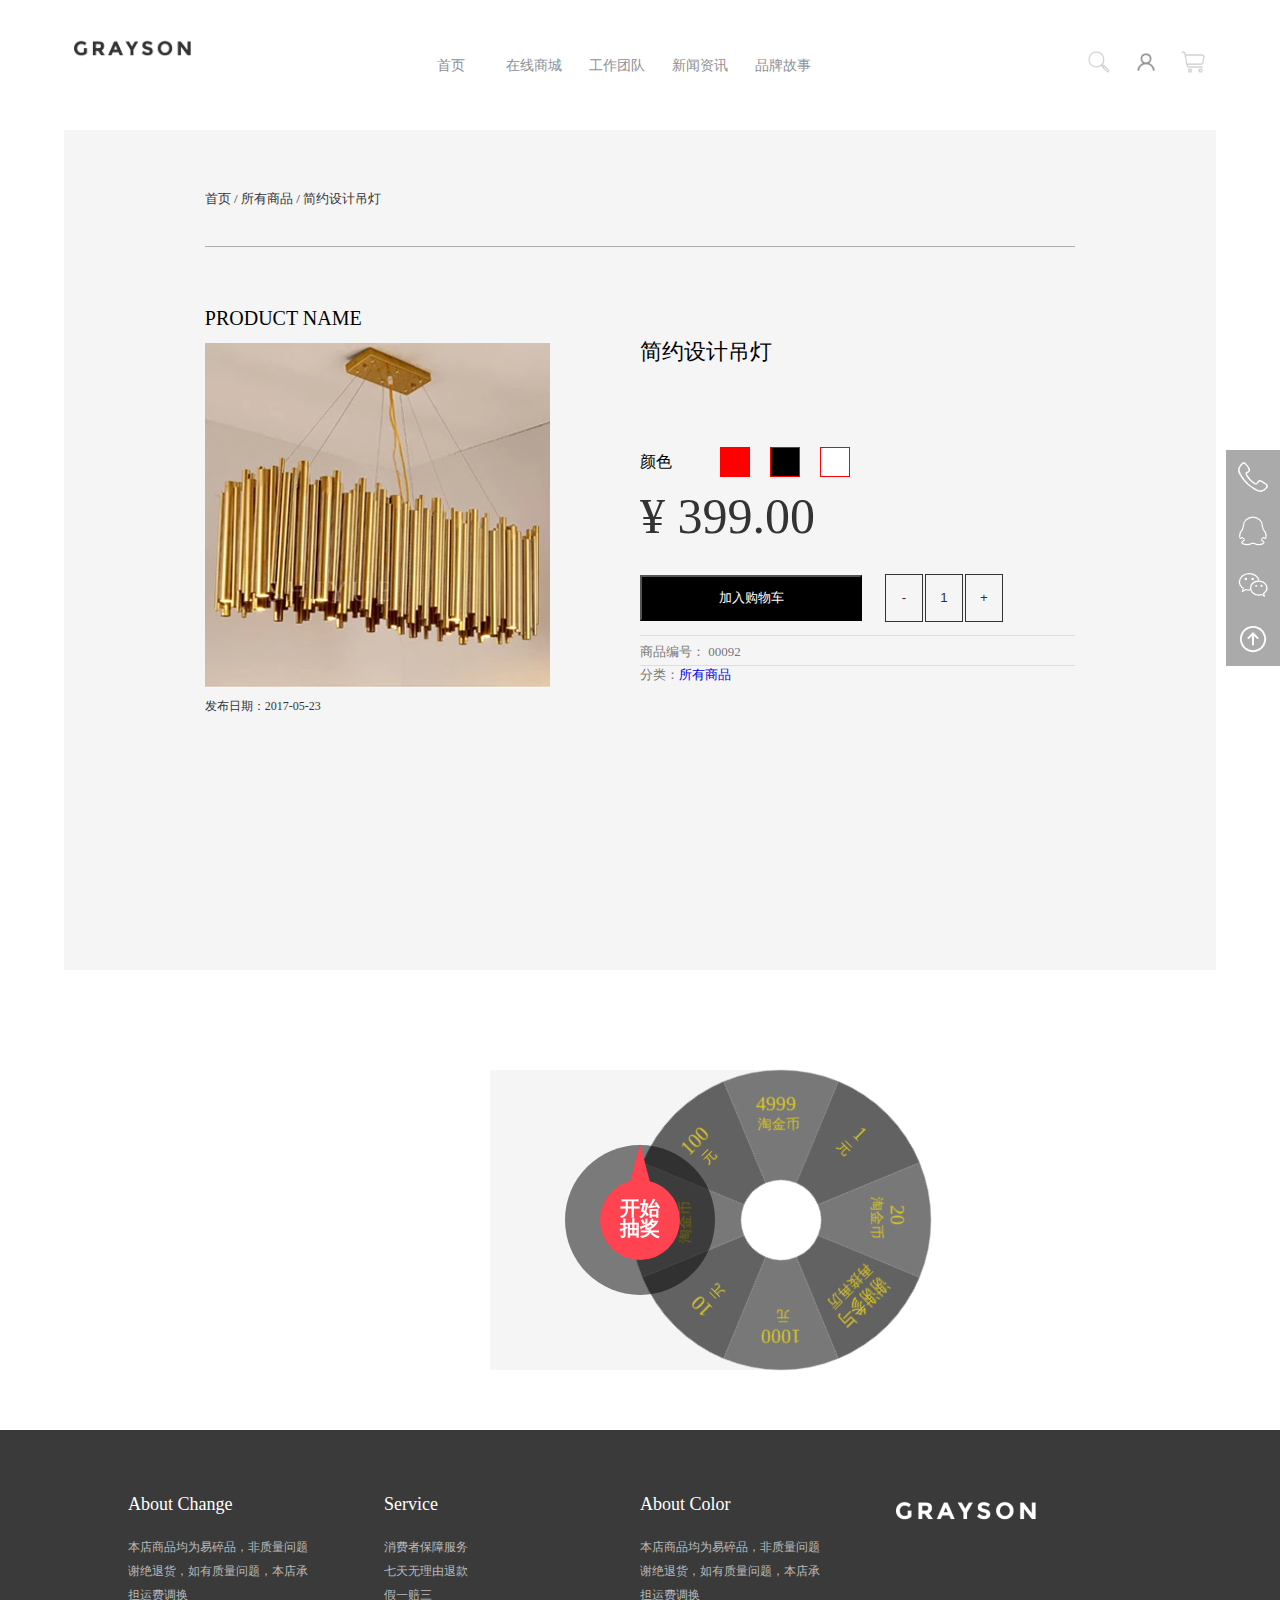
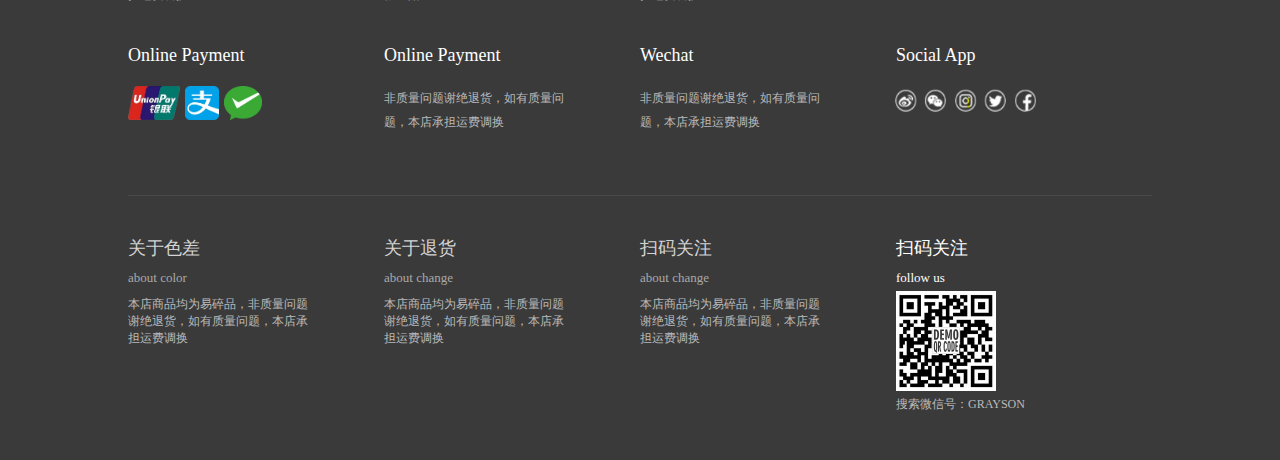
<file: img/goods.html>
<!DOCTYPE html>
<!-- saved from url=(0069)http://127.0.0.1:8848/%E7%81%AF%E9%A5%B0%E5%95%86%E5%9F%8E/goods.html -->
<html><head><meta http-equiv="Content-Type" content="text/html; charset=UTF-8">
		
		<title></title>
		<link rel="stylesheet" type="text/css" href="./goods_files/goods.css">
		
	</head>
	<body>
		<div class="box">
			<div class="on_top">
				<div class="nav">
					<div><a href="http://127.0.0.1:8848/%E7%81%AF%E9%A5%B0%E5%95%86%E5%9F%8E/index.html"><img src="./goods_files/index1.webp"></a></div>
					<ul class="t_m">
						<li><a href="http://127.0.0.1:8848/%E7%81%AF%E9%A5%B0%E5%95%86%E5%9F%8E/ppgs.html">品牌故事</a></li>
						<li><a href="http://127.0.0.1:8848/%E7%81%AF%E9%A5%B0%E5%95%86%E5%9F%8E/news.html">新闻资讯</a></li>
						<li><a href="http://127.0.0.1:8848/%E7%81%AF%E9%A5%B0%E5%95%86%E5%9F%8E/gt.html">工作团队</a></li>
						<li><a href="http://127.0.0.1:8848/%E7%81%AF%E9%A5%B0%E5%95%86%E5%9F%8E/onlib.html">在线商城</a></li>
						<li><a href="http://127.0.0.1:8848/%E7%81%AF%E9%A5%B0%E5%95%86%E5%9F%8E/index.html">首页</a></li>
					</ul>
					<ul class="t_f">
						<li class="shop"><a href="http://127.0.0.1:8848/%E7%81%AF%E9%A5%B0%E5%95%86%E5%9F%8E/shopcar.html"><img src="./goods_files/shopcar.png" alt=""></a>
							<div>购物车为空</div><span style="display: none;">0</span>
						</li>
						<li><a href="http://127.0.0.1:8848/%E7%81%AF%E9%A5%B0%E5%95%86%E5%9F%8E/load.html"><img src="./goods_files/people.png" alt=""></a></li>
						<li><a href="http://127.0.0.1:8848/%E7%81%AF%E9%A5%B0%E5%95%86%E5%9F%8E/goods.html"><img src="./goods_files/search.png" alt=""></a></li>
					</ul>
				</div>
			</div>
			<div class="on_main">
				<div>
					<div class="m_tit">
						<p>首页 / 所有商品 / <span>简约设计吊灯</span></p>
					</div>
					<div>
						<div class="l_tu">
							<h3>PRODUCT NAME</h3>
							<div class="mf">
								<img src="./goods_files/good5.webp" alt="">
								<div class="small" style="display: none; left: 258.75px; top: 123.875px;"></div>
								<div class="big" style="background-image: url(&quot;img/good5.webp&quot;); display: none; background-position: -1035px -495.5px;"></div>
							</div>
							<p>发布日期：2017-05-23</p>
						</div>
						<div class="r_ms">
							<h1>简约设计吊灯</h1>
							<div>
								<span>颜色</span>
								<li></li>
								<li></li>
								<li></li>
							</div>
							<span class="price">¥ 399.00</span>
							<div>
								<button class="bt">加入购物车<div></div></button>
								<input type="button" value="-">
								<input type="text" value="1">
								<input type="button" value="+">
							</div>
							<p>商品编号： 00092</p>
							<p>分类：<a href="http://127.0.0.1:8848/%E7%81%AF%E9%A5%B0%E5%95%86%E5%9F%8E/onlib.html">所有商品</a></p>
						</div>
					</div>
				</div>
				
				<div class="turnplate_box">
					<canvas id="myCanvas" width="300px" height="300px" style="transform: rotate(1935deg);">抱歉！浏览器不支持。</canvas>
					<canvas id="myCanvas01" width="200px" height="200px">抱歉！浏览器不支持。</canvas>
					<canvas id="myCanvas03" width="200px" height="200px">抱歉！浏览器不支持。</canvas>
					<canvas id="myCanvas02" width="150px" height="150px">抱歉！浏览器不支持。</canvas>
					<button id="tupBtn" class="turnplatw_btn"></button>
				</div>
			</div>
			<div class="on_foot">
				<div>
					<li>
						<h4>About Change</h4>
						<p>
							本店商品均为易碎品，非质量问题<br>
							谢绝退货，如有质量问题，本店承<br>
							担运费调换
						</p>
					</li>
					<li>
						<h4>Service</h4>
						<p>
							消费者保障服务<br>
							七天无理由退款<br>
							假一赔三
						</p>
					</li>
					<li>
						<h4>About Color</h4>
						<p>
							本店商品均为易碎品，非质量问题<br>
							谢绝退货，如有质量问题，本店承<br>
							担运费调换
						</p>
					</li>
					<li>
						<img src="./goods_files/indexf1.webp" style="position: absolute;top: -5px;">
					</li>
					<li>
						<h4>Online Payment</h4>
						<img src="./goods_files/indexf2.webp" alt="">
						<img src="./goods_files/indexf3.webp" alt="">
						<img src="./goods_files/indexf4.webp" alt="">
					</li>
					<li>
						<h4>Online Payment</h4>
						<p>
							非质量问题谢绝退货，如有质量问<br>
							题，本店承担运费调换
						</p>
					</li>
					<li>
						<h4>Wechat</h4>
						<p>
							非质量问题谢绝退货，如有质量问<br>
							题，本店承担运费调换
						</p>
					</li>
					<li>
						<h4>Social App</h4>
						<img src="./goods_files/indexf5.png">
					</li>
				</div>
				<div>
					<li>
						<h4>关于色差</h4><span>about color</span>
						<p>本店商品均为易碎品，非质量问题<br>
							谢绝退货，如有质量问题，本店承<br>
							担运费调换</p>
					</li>
					<li>
						<h4>关于退货</h4><span>about change</span>
						<p>本店商品均为易碎品，非质量问题<br>
							谢绝退货，如有质量问题，本店承<br>
							担运费调换</p>
					</li>
					<li>
						<h4>扫码关注</h4><span>about change</span>
						<p>本店商品均为易碎品，非质量问题<br>
							谢绝退货，如有质量问题，本店承<br>
							担运费调换</p>
					</li>
					<li>
						<h4>扫码关注</h4><span>follow us</span><img src="./goods_files/indexf6.webp" alt="">
						<p>搜索微信号：GRAYSON</p>
					</li>
				</div>
			</div>
			<div class="side_nav">
				<li><img src="./goods_files/phone.png"></li>
				<li><img src="./goods_files/QQ.png"></li>
				<li><img src="./goods_files/wx.png"></li>
				<li><img src="./goods_files/ceil.png"></li>
			</div>
			<!--  -->
			<div class="ad_shop">
				<div class="kong"></div>
				<div>
					<p>购物车</p>
					<div class="spli">
						<!-- <li>
							<img src="img/good1.webp" alt="">
							<p>纸制灯罩柔光吊灯</p>
							<p>颜色:原色</p>
							<p><span>1</span>X<span>399.00</span></p>
							<span>X</span>
						</li> -->
					</div>
					<div>
						<p>小计￥<span>399.00</span>元</p>
						<a href="http://127.0.0.1:8848/%E7%81%AF%E9%A5%B0%E5%95%86%E5%9F%8E/shopcar.html">查看购物车</a>
						<a href="http://127.0.0.1:8848/%E7%81%AF%E9%A5%B0%E5%95%86%E5%9F%8E/cheout.html">结算</a>
					</div>
				</div>
			</div>
		</div>
		<script src="./goods_files/jquery-3.5.1.min.js.下载"></script>
		<script src="./goods_files/goods.js.下载"></script>
		<script src="./goods_files/shop.js.下载"></script>
		<script src="./goods_files/jquery.cookie.js.下载"></script>
		<script type="text/javascript" src="./goods_files/main2.js.下载">
		
		<script type="text/javascript">
		window.alert = function(str)
		{
			var shield = document.createElement("DIV");
			shield.id = "shield";
			shield.style.position = "absolute";
			shield.style.left = "50%";
			shield.style.top = "50%";
			shield.style.width = "280px";
			shield.style.height = "150px";
			shield.style.marginLeft = "-140px";
			shield.style.marginTop = "-110px";
			shield.style.zIndex = "25";
			var alertFram = document.createElement("DIV");
			alertFram.id="alertFram";
			alertFram.style.position = "absolute";
			alertFram.style.width = "280px";
			alertFram.style.height = "150px";
			alertFram.style.left = "50%";
			alertFram.style.top = "50%";
			alertFram.style.marginLeft = "-140px";
			alertFram.style.marginTop = "-110px";
			alertFram.style.textAlign = "center";
			alertFram.style.lineHeight = "150px";
			alertFram.style.zIndex = "300";
			strHtml = "<ul style=\"list-style:none;margin:0px;padding:0px;width:100%\">\n";
			strHtml += " <li style=\"background:#626262;text-align:left;padding-left:20px;font-size:14px;font-weight:bold;height:25px;line-height:25px;border:1px solid #F9CADE;color:white\">[中奖提醒]</li>\n";
			strHtml += " <li style=\"background:#787878;text-align:center;font-size:12px;height:95px;line-height:95px;border-left:1px solid #F9CADE;border-right:1px solid #F9CADE;color:#DCC722\">"+str+"</li>\n";
			strHtml += " <li style=\"background:#626262;text-align:center;font-weight:bold;height:30px;line-height:25px; border:1px solid #F9CADE;\"><input type=\"button\" value=\"确 定\" onclick=\"doOk()\" style=\"width:80px;height:20px;background:#626262;color:white;border:1px solid white;font-size:14px;line-height:20px;outline:none;margin-top: 4px\"/></li>\n";
			strHtml += "</ul>\n";
			alertFram.innerHTML = strHtml;
			document.body.appendChild(alertFram);
			document.body.appendChild(shield);
			this.doOk = function(){
				alertFram.style.display = "none";
				shield.style.display = "none";
			}
			alertFram.focus();
			document.body.onselectstart = function(){return false;};
		}
		</script>
	<script>document.write('<script src="//' + (location.host || 'localhost').split(':')[0] + ':35929/livereload.js?snipver=1"></' + 'script>')</script><script src="./goods_files/livereload.js.下载"></script><script>document.addEventListener('LiveReloadDisconnect', function() { setTimeout(function() { window.location.reload(); }, 500); })</script>

</body></html>
</file>
<file: css/index.css>
*{margin: 0;padding: 0;}
li{list-style: none;}
a{text-decoration: none;}
.box{width: 100%;padding-top: 15px;}
/* ------------------------------- */
.in_head{width: 95%;height: 800px;margin: 0 auto;position: relative;background: url(../img/index2.webp) no-repeat 5% 0;background-size: 120% 90%;z-index: 1;background-color:rgba(132, 132, 132, .2);}
.nav{width: 100%;height: 105px;position: absolute;top: 0;z-index: 9;}
.nav>div{width: 18%;height: 100%;padding: 15px 80px 20px 10px;box-sizing: border-box;float: left;}
.nav>div>a{display: block;width: 100%;}
.nav>div>a>img{display: block;width: 100%;}
.t_m{width: 48%;height: 100%;float: left;}
.t_m>li{width: 15%;height: 100%;float: right;line-height: 85px;text-align: center;}
.t_m>li>a{color: #8d9095;font-size: 14px;}
.t_m>li>a:hover{color: #848484;}
.t_f{width: 34%;height: 100%;float: right;}
.t_f>li{width: 12%;height: 100%;float: right;padding-top: 35px;box-sizing: border-box;position: relative;}
.t_f>li>a>img{display: block;width: 24px;margin: 0 auto;}
.t_f>li.shop>div{text-align: center;line-height: 120px;width: 300px;height: 120px;background: red;position: absolute;right: 20px;top: 60px;display: none;z-index: 2;}
.t_f>li.shop>span{display: block;width: 15px;height: 15px;background-color: red;border-radius: 50%;position: absolute;top: 30px;right: 10px;font-size: 12px;text-align: center;line-height: 15px;display: none;}
.t_banner{width: 390px;height: 530px;position: absolute;top: 110px;left: 140px;overflow: hidden;}
.t_banner>div.img{width: 400%;height: 100%;position: absolute;}
.t_banner>div.img>img{display: block;width:390px;height: 530px;float: left;margin-right: 130px;}
div.cir{width: 200px;height: 20px;position: absolute;bottom: 10px; left: 90px;z-index: 5;}
div.cir>li{width: 5px;height: 5px;margin-left: 40px;border-radius: 50%;background:rgba(0,0,0,.5);float: left;}
div.cir>li:first-child{background: rgba(255,255,255,.7);}
/* --------------------------------- */
div.in_main{width: 100%;position: relative;}
/* --------------------------------------------- */
.m_one{width: 100%;height: 660px;position: relative;top: -50px;background: #FFFFFF;}
.m_one>div:nth-of-type(1){width: 35%;height: 670px;background: #FFFFFF;position: absolute;left: 150px;box-shadow: 0px 15px 20px rgba(132, 132, 132, .3);}
.m_one>div:nth-of-type(1)>div{width: 90%;height: 90%;background: #FFFFFF;position: absolute;top: -30px;left: 5%;z-index: 2;padding: 20px;box-sizing: border-box;}
.m_one>div:nth-of-type(1)>div>img{display: block;width: 100%;height: 100%;}
.m_one>div:nth-of-type(2){width: 560px;height: 260px;position: absolute;top: 200px;right: 100px;}
.m_one>div:nth-of-type(2)>div:nth-child(1){width: 100%;height: 68px;}
.m_one>div:nth-of-type(2)>div:nth-child(1)>p:nth-child(1){color: #333333;font-size: 24px;font-family: 黑体;}
.m_one>div:nth-of-type(2)>div:nth-child(1)>p:nth-child(2){color: #9b6c3e;font-size: 28px;height: 40px;padding: 2px;box-sizing: border-box;}
.m_one>div:nth-of-type(2)>div:nth-child(2){width: 100%;height: 190px;}
.m_one>div:nth-of-type(2)>div:nth-child(2)>p{width: 100%;height: 140px;padding: 32px 0 33px 0;box-sizing: border-box;color: #808080;font-size: 13px;line-height:1.5em ;font-family: 仿宋;}
.m_one>div:nth-of-type(2)>div:nth-child(2)>a{display: block;width: 210px;height: 45px;padding: 15px 80px;background: black;box-sizing: border-box;color: white;text-align: center;line-height: 15px;font-size: 12px;letter-spacing: 4px;}
.m_one>div:nth-of-type(2)>div:nth-child(2)>a:hover{opacity: .8;}
/* ------------------------------------------ */
.m_two{width: 100%;height: 630px;background-image: url(../img/index7.webp);background-repeat: no-repeat;background-size: 100% 100%;background-attachment: fixed;padding: 40px;box-sizing: border-box;}
.m_two>div:nth-of-type(1){width: 80%;height: 104px;padding-bottom: 40px;box-sizing: border-box;margin: 0 auto;}
.m_two>div:nth-of-type(1)>p:nth-child(1){color: #333333;font-size: 24px;font-family: 黑体;}
.m_two>div:nth-of-type(1)>p:nth-child(2){color: #9b6c3e;font-size: 28px;}
.m_two>div:nth-of-type(2){width: 80%;height: 410px;background: #FFFFFF;margin: 0 auto;padding: 10px;box-sizing: border-box;}
.m_two>div:nth-of-type(2)>div{width: 50%;height: 100%;padding: 100px 0 0 40px;box-sizing: border-box;float: left;}
.m_two>div:nth-of-type(2)>div>h3{color: #333333;font-size: 22px;font-weight: normal;font-family: 微软雅黑;}
.m_two>div:nth-of-type(2)>div>p{width: 100%;height: 100px;padding: 17px 0 32px 0;box-sizing: border-box;color: #808080;font-size: 14px;line-height:1.5em ;font-family: 仿宋;}
.m_two>div:nth-of-type(2)>div>a{display: block;width: 210px;height: 45px;padding: 15px 80px;background: black;box-sizing: border-box;color: white;text-align: center;line-height: 15px;font-size: 12px;letter-spacing: 4px;}
.m_two>div:nth-of-type(2)>div>a:hover{opacity: .8;}
.m_two>div:nth-of-type(2)>img{display: block;width: 50%;float: right;}
/* ----------------------------------------- */
.m_three{width: 100%;height: 938px;position: relative;padding: 50px 10% ;box-sizing: border-box;}
.m_three>div{width: 50%;float: left;height: 100%;padding:0 5px;box-sizing: border-box;background-clip: content-box;}
.m_three>div:nth-of-type(1)>img{display: block;width: 100%;height: 100%;}
.m_three>div:nth-of-type(2){padding-bottom: 40px;box-sizing: border-box;}
.m_three>div:nth-of-type(2)>li{width: 47%;height: 48.5%;margin: 0 3% 3% 0;float: left;}
.m_three>div:nth-of-type(2)>li>a{display: block;width: 100%;height: 90%;}
.m_three>div:nth-of-type(2)>li>a>img{display: block;width: 100%;height: 90%;}
.m_three>div:nth-of-type(2)>li>a>span{display: block;width: 100%;height: 10%;text-align: center;margin-top: 5%;color: #5e5e5e;font-size: 14px;font-family: 微软雅黑;}
.m_three>div:nth-of-type(2)>li>span{display: block;width: 100%;height: 10%;text-align: center;line-height: 38px;color: #777777;font-size: 18px;}
/* --------------------------------------------------- */
.m_four{width: 100%;height: 598px;background: url(../img/index10.webp) no-repeat;background-size: 100%;position: relative;}
.m_four>div:nth-of-type(1){width: 555px; height: 64px;position: absolute;top: 260px;right: 30px;margin-bottom: 72px;}
.m_four>div:nth-of-type(1)>p:nth-child(1){color: #333333;font-size: 24px;font-family: 黑体;}
.m_four>div:nth-of-type(1)>p:nth-child(2){color: #9b6c3e;font-size: 28px;}
.m_four>div:nth-of-type(2){width: 555px; height: 64px;position: absolute;top: 396px;right: 30px;}
.m_four>div:nth-of-type(2)>p{width: 100%;height: 100px;padding: 17px 0 32px 0;box-sizing: border-box;color: #808080;font-size: 14px;line-height:1.5em ;font-family: 仿宋;}
.m_four>div:nth-of-type(2)>a{display: block;width: 210px;height: 45px;padding: 15px 80px;background: black;box-sizing: border-box;color: white;text-align: center;line-height: 15px;font-size: 12px;letter-spacing: 4px;}
.m_four>div:nth-of-type(2)>a:hover{opacity: .8;}
/* ----------------------------------------------------- */
.m_five{width: 100%;height: 850px;position: relative;padding: 50px 10% ;box-sizing: border-box;}
.m_five>div{width: 50%;float: left;height: 100%;padding:0 5px;box-sizing: border-box;background-clip: content-box;}
.m_five>div:nth-of-type(2)>img{display: block;width: 100%;height: 100%;}
.m_five>div:nth-of-type(1){padding-bottom: 40px;box-sizing: border-box;}
.m_five>div:nth-of-type(1)>li{width: 47%;height: 48.5%;margin: 0 3% 3% 0;float: left;}
.m_five>div:nth-of-type(1)>li>a{display: block;width: 100%;height: 90%;}
.m_five>div:nth-of-type(1)>li>a>img{display: block;width: 100%;height: 90%;}
.m_five>div:nth-of-type(1)>li>a>span{display: block;width: 100%;height: 10%;text-align: center;margin-top: 5%;color: #5e5e5e;font-size: 14px;font-family: 微软雅黑;}
.m_five>div:nth-of-type(1)>li>span{display: block;width: 100%;height: 10%;text-align: center;line-height: 38px;color: #777777;font-size: 18px;}
/* -------------------------------------- */
.m_six{width: 100%;height: 230px;padding-top:20px ;box-sizing: border-box;}
.m_six>div{width: 80%;height: 100%;margin: 0 auto;}
.m_six>div>a{display: block;width: 32.3%;height: 70%;margin-right: 1%;float: left;}
.m_six>div>a:nth-of-type(1){background: url(../img/index12.webp) no-repeat;background-size: 100%;}
.m_six>div>a:nth-of-type(2){background: url(../img/index13.webp) no-repeat;background-size: 100%;}
.m_six>div>a:nth-of-type(3){background: url(../img/index14.webp) no-repeat;background-size: 100%;}
.m_six>div>a>div{background: url(../img/bigG.png) no-repeat;background-position: 50%;width: 100%;height: 100%;display: none;background-color: rgba(0,0,0,.5);}
/* ------------------------------------------------ */
.in_foot{width: 100%;height: 630px;background: #3a3a3a none repeat center top;padding: 5% 10%;box-sizing: border-box;}
.in_foot>div:nth-of-type(1){width: 100%;height: 60%;}
.in_foot>div:nth-of-type(2){border-top:1px solid rgb(73,73,73);width: 100%;height: calc(40% - 1px);}
.in_foot>div:nth-of-type(1)>li{width: 25%;height: 50%;float: left;position: relative;}
.in_foot>div:nth-of-type(1)>li>h4{color: #FFFFFF;font-size: 18px;font-weight: 400;padding-bottom: 20px;}
.in_foot>div:nth-of-type(1)>li>p{color: #bbbbbb;font-size: 12px;font-family: 黑体;line-height: 24px;}
.in_foot>div:nth-of-type(1)>li:nth-of-type(5)>img{height: 34px;float: left;margin-right: 5px;}
.in_foot>div:nth-of-type(1)>li:nth-of-type(8)>img{display: block;width: 150px;height: 30px;position: absolute;left: -5px;}
.in_foot>div:nth-of-type(2)>li{width: 25%;height: 100%;float: left;position: relative;padding-top: 40px;box-sizing: border-box;}
.in_foot>div:nth-of-type(2)>li>h4{color: #d3d3d3;font-size: 18px;font-weight: 400;font-family: 黑体;padding-bottom: 10px;}
.in_foot>div:nth-of-type(2)>li>span{display: block;color: #A9A9A9;font-size: 13px;padding-bottom: 5px;}
.in_foot>div:nth-of-type(2)>li>p{color: #BBBBBB;font-size: 12px;padding-top: 5px;}
.in_foot>div:nth-of-type(2)>li:nth-of-type(4)>h4{color: #FFFFFF;}
.in_foot>div:nth-of-type(2)>li:nth-of-type(4)>span{color: #FFFFFF;}
.in_foot>div:nth-of-type(2)>li:nth-of-type(4)>img{display: block;}
/* ------------------------------------------- */
.side_nav{width: 54px;height: 216px;position: fixed;right: 0;top: 50%;z-index: 1000;}
.side_nav>li{width: 100%;height: 25%;background: rgb(170,170,170);padding: 12px 0;box-sizing: border-box;}
.side_nav>li>img{display: block;width: 30px;height: 30px;margin: 0 auto;}
.side_nav>li:hover{background-color: rgb(121,121,121);}
/* ------------------------------------------------------------------ */
.wgg{width: 100%;height: 100%;position: fixed;left: 0;top: 0;right: 0;z-index: 1000;background: rgba(0,0,0,.7);display: none;}
.gg{width: 600px;height: 420px;position: fixed;left: 0;top: 0;right: 0;bottom: 0;margin: auto;z-index: 1002;background-color: #FFFFFF;padding: 30px 10px 10px 10px;box-sizing: border-box;}
.gg>span{display: block;width: 20px;height: 20px;position: absolute;top: 5px;right: 10px;border-radius: 50%;text-align: center;line-height: 20px;background: #EEEEEE;color: white;cursor: pointer;}
.gg>img{display: block;width: 100%;height: 100%;}
.gg>p:nth-of-type(1){color: #FFFFFF;font-size: 18px;font-family: 黑体;position: absolute;top: 40%;left: 30%;}
.gg>p:nth-of-type(2){color: #FFFFFF;font-size: 28px;position: absolute;top: 45%;left:10%;}
.gg>a{display: block;width: 34%;height: 40px;background: #292929;font-size: 12px;position: absolute;top: 55%;left: 33%;text-align: center;line-height: 40px;color: #FFFFFF;border-radius: 20px;}
</file>
<file: css/gt.css>
*{margin: 0;padding: 0;}
a{text-decoration: none;}
li{list-style: none;}
.box{width: 100%;}
/* ------------------------------- */
.on_top{width: 100%;height: 105px;margin: 0 auto;position: relative;z-index: 1;background-color:white;}
.nav{width: 90%;height: 105px;position: absolute;top: 0;z-index: 9;left: 5%; background: transparent;}
.nav>div{width: 18%;height: 100%;padding: 30px 80px 20px 10px;box-sizing: border-box;float: left;}
.nav>div>a{display: block;width: 100%;}
.nav>div>a>img{display: block;width: 100%;}
.t_m{width: 48%;height: 100%;float: left;}
.t_m>li{width: 15%;height: 100%;float: right;line-height: 105px;text-align: center;}
.t_m>li>a{color: #8d9095;font-size: 14px;}
.t_m>li>a:hover{color: #848484;}
.t_f{width: 34%;height: 100%;float: right;}
.t_f>li{width: 12%;height: 100%;float: right;padding-top: 35px;box-sizing: border-box;position: relative;}
.t_f>li>a>img{display: block;width: 24px;margin: 0 auto;}
.t_f>li.shop>div{text-align: center;line-height: 120px;width: 300px;height: 120px;background: red;position: absolute;right: 10px;top: 60px;display: none;z-index: 2;}
.t_f>li.shop>span{display: block;width: 15px;height: 15px;background-color: red;border-radius: 50%;position: absolute;top: 30px;right: 5px;font-size: 12px;text-align: center;line-height: 15px;display: none;}
/* ------------------------------------------------ */
.on_main{width: 100%;height: 890px;padding-bottom: 100px;box-sizing: border-box;background-color: #FFFFFF;border-top: 1px solid rgb(237,237,237);}
.on_main>div:nth-of-type(1){width: 100%;height: 213px;padding-top:100px;box-sizing: border-box;}
.on_main>div:nth-of-type(1)>div{width: 80%;height: 63.8px;margin: 0 auto;}
.on_main>div:nth-of-type(1)>div>p:nth-of-type(1){color: #333333;font-size: 28px;font-family: 黑体;width: 100%;text-align: center;}
.on_main>div:nth-of-type(1)>div>p:nth-of-type(2){color: #888888;font-size: 16px;text-align: center;}
.on_main>div:nth-of-type(2){width: 100%;height: 677px;overflow: hidden;padding-top: 21px;box-sizing: border-box;}
.on_main>div:nth-of-type(2)>ul{width: 80%;height: 507px;margin: 0 auto;}
.on_main>div:nth-of-type(2)>ul>li{width: 32.5%;height: 100%;margin-right: 0.8%;float: left;box-shadow: 0 0 20px #DDDDDD;padding: 50px 20px 40px 20px;box-sizing: border-box;text-align: center;}
.on_main>div:nth-of-type(2)>ul>li:hover{box-shadow: 0 0 20px #BBBBBB;}
.on_main>div:nth-of-type(2)>ul>li>img{display: block;margin: 0 auto;}
.on_main>div:nth-of-type(2)>ul>li>h4{display: block;width: 100%;height: 65px;padding: 21px 0 18px 0;box-sizing: border-box;color: #000000;font-size: 22px;font-weight: 400;}
.on_main>div:nth-of-type(2)>ul>li>p:nth-of-type(1){color: #333333;font-size: 15px;display: block;height: 23px;padding-bottom: 4px;}
.on_main>div:nth-of-type(2)>ul>li>p:nth-of-type(2){color: #888888;font-size: 14px;padding: 2px;box-sizing: border-box;display: block;height: 23px;}
.on_main>div:nth-of-type(2)>ul>li>div{width: 100%;height: 57px;padding: 20px 0 16px 110px;box-sizing: border-box;}
.on_main>div:nth-of-type(2)>ul>li>p:nth-of-type(3){color: #A9A9A9;font-size: 12px;font-family: 宋体;line-height: 30px;}
.on_main>div:nth-of-type(2)>ul>li>div>img{display: block;margin-right: 40px;float: left;}
/* --------------------------------------------------------- */
.on_foot{width: 100%;height: 630px;background: #3a3a3a none repeat center top;padding: 5% 10%;box-sizing: border-box;}
.on_foot>div:nth-of-type(1){width: 100%;height: 60%;}
.on_foot>div:nth-of-type(2){border-top:1px solid rgb(73,73,73);width: 100%;height: calc(40% - 1px);}
.on_foot>div:nth-of-type(1)>li{width: 25%;height: 50%;float: left;position: relative;}
.on_foot>div:nth-of-type(1)>li>h4{color: #FFFFFF;font-size: 18px;font-weight: 400;padding-bottom: 20px;}
.on_foot>div:nth-of-type(1)>li>p{color: #bbbbbb;font-size: 12px;font-family: 黑体;line-height: 24px;}
.on_foot>div:nth-of-type(1)>li:nth-of-type(5)>img{height: 34px;float: left;margin-right: 5px;}
.on_foot>div:nth-of-type(1)>li:nth-of-type(8)>img{display: block;width: 150px;height: 30px;position: absolute;left: -5px;}
.on_foot>div:nth-of-type(2)>li{width: 25%;height: 100%;float: left;position: relative;padding-top: 40px;box-sizing: border-box;}
.on_foot>div:nth-of-type(2)>li>h4{color: #d3d3d3;font-size: 18px;font-weight: 400;font-family: 黑体;padding-bottom: 10px;}
.on_foot>div:nth-of-type(2)>li>span{display: block;color: #A9A9A9;font-size: 13px;padding-bottom: 5px;}
.on_foot>div:nth-of-type(2)>li>p{color: #BBBBBB;font-size: 12px;padding-top: 5px;}
.on_foot>div:nth-of-type(2)>li:nth-of-type(4)>h4{color: #FFFFFF;}
.on_foot>div:nth-of-type(2)>li:nth-of-type(4)>span{color: #FFFFFF;}
.on_foot>div:nth-of-type(2)>li:nth-of-type(4)>img{display: block;}
/* ------------------------------------------- */
.side_nav{width: 54px;height: 216px;position: fixed;right: 0;top: 50%;z-index: 1000;}
.side_nav>li{width: 100%;height: 25%;background: rgb(170,170,170);padding: 12px 0;box-sizing: border-box;}
.side_nav>li>img{display: block;width: 30px;height: 30px;margin: 0 auto;}
.side_nav>li:hover{background-color: rgb(121,121,121);}
/* ------------------------------------------------------------------ */
</file>
<file: css/load.css>
*{margin: 0;padding: 0;}
a{text-decoration: none;}
li{list-style: none;}
.box{width: 100%;}
/* ------------------------------- */
.on_top{width: 100%;height: 105px;margin: 0 auto;position: relative;z-index: 1;background-color:white;}
.nav{width: 90%;height: 105px;position: absolute;top: 0;z-index: 9;left: 5%; background: transparent;}
.nav>div{width: 18%;height: 100%;padding: 30px 80px 20px 10px;box-sizing: border-box;float: left;}
.nav>div>a{display: block;width: 100%;}
.nav>div>a>img{display: block;width: 100%;}
.t_m{width: 48%;height: 100%;float: left;}
.t_m>li{width: 15%;height: 100%;float: right;line-height: 105px;text-align: center;}
.t_m>li>a{color: #8d9095;font-size: 14px;}
.t_m>li>a:hover{color: #848484;}
.t_f{width: 34%;height: 100%;float: right;}
.t_f>li{width: 12%;height: 100%;float: right;padding-top: 35px;box-sizing: border-box;position: relative;}
.t_f>li>a>img{display: block;width: 24px;margin: 0 auto;}
.t_f>li.shop>div{text-align: center;line-height: 120px;width: 300px;height: 120px;background: red;position: absolute;right: 10px;top: 60px;display: none;z-index: 2;}
.t_f>li.shop>span{display: block;width: 15px;height: 15px;background-color: red;border-radius: 50%;position: absolute;top: 30px;right: 5px;font-size: 12px;text-align: center;line-height: 15px;display: none;}
/* ------------------------------------------------ */
.on_main{width: 100%;height: 700px; padding: 60px 0;box-sizing: border-box;background-image: url(../img/1.jpg);}
.on_main>form{display: block;width: 350px;height: 500px;background-color: white;margin: 0 auto;position: relative;}
.on_main>form>div:nth-of-type(1){width: 100%;height: 86%;padding: 0 20px;box-sizing: border-box;position: absolute;top: 60px;}
.on_main>form>p{width: 100%;height:50px;margin: 5px auto;text-align: center;background-color: #EEEEEE;line-height: 50px;}
.on_main>form>div:nth-of-type(1)>input{width: 100%;height: 30px;margin: 15px 0;padding-left: 10px;box-sizing: border-box;}
.on_main>form>div:nth-of-type(1)>input.che{width: 10%;height: 15px;margin: 10px 5px;padding: 0;}
.on_main>form>div:nth-of-type(1)>input.den{background-color: springgreen;}
.on_main>form>div:nth-of-type(1)>p{color: #333333;font-size: 13px;}
.on_main>form>div:nth-of-type(1)>p>span{display:inline;width: 20px;height: 20px;margin-right: 5px;}
.on_main>form>div:nth-of-type(1)>span{float: right;margin-top: 20px;cursor: pointer;}

.on_main>form>div:nth-of-type(2){width: 100%;height: 86%;padding: 0 20px;box-sizing: border-box;position: absolute;top: 60px; display: none;}
.on_main>form>div:nth-of-type(2)>input{width: 100%;height: 30px;margin: 5px 0;padding-left: 10px;box-sizing: border-box;}
.on_main>form>div:nth-of-type(2)>input.che{width: 10%;height: 15px;margin: 10px 5px;padding: 0;}
.on_main>form>div:nth-of-type(2)>span{display: block;width: 100px;height: 20px;position: absolute;color: red;font-size: 12px;top: 125px;left: 150px;display: none;}
/* --------------------------------------------------------- */
.on_foot{width: 100%;height: 630px;background: #3a3a3a none repeat center top;padding: 5% 10%;box-sizing: border-box;position: relative;z-index: 2;}
.on_foot>div:nth-of-type(1){width: 100%;height: 60%;}
.on_foot>div:nth-of-type(2){border-top:1px solid rgb(73,73,73);width: 100%;height: calc(40% - 1px);}
.on_foot>div:nth-of-type(1)>li{width: 25%;height: 50%;float: left;position: relative;}
.on_foot>div:nth-of-type(1)>li>h4{color: #FFFFFF;font-size: 18px;font-weight: 400;padding-bottom: 20px;}
.on_foot>div:nth-of-type(1)>li>p{color: #bbbbbb;font-size: 12px;font-family: 黑体;line-height: 24px;}
.on_foot>div:nth-of-type(1)>li:nth-of-type(5)>img{height: 34px;float: left;margin-right: 5px;}
.on_foot>div:nth-of-type(1)>li:nth-of-type(8)>img{display: block;width: 150px;height: 30px;position: absolute;left: -5px;}
.on_foot>div:nth-of-type(2)>li{width: 25%;height: 100%;float: left;position: relative;padding-top: 40px;box-sizing: border-box;}
.on_foot>div:nth-of-type(2)>li>h4{color: #d3d3d3;font-size: 18px;font-weight: 400;font-family: 黑体;padding-bottom: 10px;}
.on_foot>div:nth-of-type(2)>li>span{display: block;color: #A9A9A9;font-size: 13px;padding-bottom: 5px;}
.on_foot>div:nth-of-type(2)>li>p{color: #BBBBBB;font-size: 12px;padding-top: 5px;}
.on_foot>div:nth-of-type(2)>li:nth-of-type(4)>h4{color: #FFFFFF;}
.on_foot>div:nth-of-type(2)>li:nth-of-type(4)>span{color: #FFFFFF;}
.on_foot>div:nth-of-type(2)>li:nth-of-type(4)>img{display: block;}
/* ------------------------------------------- */
.side_nav{width: 54px;height: 216px;position: fixed;right: 0;top: 50%;z-index: 1000;}
.side_nav>li{width: 100%;height: 25%;background: rgb(170,170,170);padding: 12px 0;box-sizing: border-box;}
.side_nav>li>img{display: block;width: 30px;height: 30px;margin: 0 auto;}
.side_nav>li:hover{background-color: rgb(121,121,121);}
/* ------------------------------------------------------------------ */
</file>
<file: css/news.css>
*{margin: 0;padding: 0;}
a{text-decoration: none;}
li{list-style: none;}
.box{width: 100%;}
/* ------------------------------- */
.on_top{width: 100%;height: 130px;margin: 0 auto;position: relative;z-index: 1;background-color:white;}
.nav{width: 90%;height: 130px;position: absolute;top: 0;z-index: 9;left: 5%; background: transparent;}
.nav>div{width: 18%;height: 100%;padding: 30px 80px 20px 10px;box-sizing: border-box;float: left;}
.nav>div>a{display: block;width: 100%;}
.nav>div>a>img{display: block;width: 100%;}
.t_m{width: 48%;height: 100%;float: left;}
.t_m>li{width: 15%;height: 100%;float: right;line-height: 130px;text-align: center;}
.t_m>li>a{color: #8d9095;font-size: 14px;}
.t_m>li>a:hover{color: #848484;}
.t_f{width: 34%;height: 100%;float: right;}
.t_f>li{width: 12%;height: 100%;float: right;padding-top: 50px;box-sizing: border-box;position: relative;}
.t_f>li>a>img{display: block;width: 24px;margin: 0 auto;}
.t_f>li.shop>div{text-align: center;line-height: 120px;width: 300px;height: 120px;background: red;position: absolute;right: 15px;top: 75px;display: none;z-index: 2;}
.t_f>li.shop>span{display: block;width: 15px;height: 15px;background-color: red;border-radius: 50%;position: absolute;top: 45px;right: 10px;font-size: 12px;text-align: center;line-height: 15px;display: none;}
/* ------------------------------------------------ */
.on_main{width: 100%; padding: 0 10% 100px;box-sizing: border-box;background-color: #f5f5f5;}
.on_main>div:nth-of-type(1){width: 100%;height: 270px;padding-top: 50px;box-sizing: border-box;}
.on_main>div:nth-of-type(1)>p:nth-of-type(1){display: block;width: 112px;height: 32px;margin: 0 auto;color: #333333;font-size: 28px;font-family: 黑体;text-align: center;padding-bottom: 7px;box-sizing: border-box;}
.on_main>div:nth-of-type(1)>p:nth-of-type(2){display: block; width: 112px;height: 24.8px;margin: 0 auto;text-align: center;color: #888888;font-size: 16px;padding-bottom: 43px;}
.on_main>div:nth-of-type(1)>p:nth-of-type(3){display: block; width: 348px;height: 39.2px;margin: 0 auto;box-sizing: border-box;}
.on_main>div:nth-of-type(1)>p:nth-of-type(3)>span{cursor: pointer; float: left;width: 106px;height: 29.2px;margin:0 5px;background: #999999;padding:4px 25px;box-sizing: border-box;color: #FFFFFF;font-size: 14px;font-family: 黑体;text-align: center;}
.on_main>div:nth-of-type(2){width: 100%;height: 1900px;}
.on_main>div:nth-of-type(2)>li{width: 100%;height: 190px;position: relative;}
.on_main>div:nth-of-type(2)>li>img{width: 300px;height: 150px;position: absolute;top: 20px;left: 10px;}
.on_main>div:nth-of-type(2)>li>p{display: block;width: calc(100% - 360px);height: 50px;left: 360px;position: absolute;}
.on_main>div:nth-of-type(2)>li>p:nth-of-type(1){top: 20px;color: #666666;font-size: 14px;font-family: 微软雅黑;}
.on_main>div:nth-of-type(2)>li>p:nth-of-type(2){top: 70px;color: #bcbcbc;font-size: 12px;font-family: 黑体;}
.on_main>div:nth-of-type(2)>li>p:nth-of-type(3){top: 120px;color: #898989;font-size: 12px;font-family: 黑体;}
.on_main>div:nth-of-type(2)>li>span{display: block;width: 0;height: 0px;border: 1px solid #e2e2e2;position: absolute;left: 360px;top: 60px;background-color: #e2e2e2;}
.on_main>div:nth-of-type(2)>li:hover>span{width: calc(100% - 360px);transition: 1s;}
/* --------------------------------------------------------- */
.on_foot{width: 100%;height: 630px;background: #3a3a3a none repeat center top;padding: 5% 10%;box-sizing: border-box;position: relative;z-index: 2;}
.on_foot>div:nth-of-type(1){width: 100%;height: 60%;}
.on_foot>div:nth-of-type(2){border-top:1px solid rgb(73,73,73);width: 100%;height: calc(40% - 1px);}
.on_foot>div:nth-of-type(1)>li{width: 25%;height: 50%;float: left;position: relative;}
.on_foot>div:nth-of-type(1)>li>h4{color: #FFFFFF;font-size: 18px;font-weight: 400;padding-bottom: 20px;}
.on_foot>div:nth-of-type(1)>li>p{color: #bbbbbb;font-size: 12px;font-family: 黑体;line-height: 24px;}
.on_foot>div:nth-of-type(1)>li:nth-of-type(5)>img{height: 34px;float: left;margin-right: 5px;}
.on_foot>div:nth-of-type(1)>li:nth-of-type(8)>img{display: block;width: 150px;height: 30px;position: absolute;left: -5px;}
.on_foot>div:nth-of-type(2)>li{width: 25%;height: 100%;float: left;position: relative;padding-top: 40px;box-sizing: border-box;}
.on_foot>div:nth-of-type(2)>li>h4{color: #d3d3d3;font-size: 18px;font-weight: 400;font-family: 黑体;padding-bottom: 10px;}
.on_foot>div:nth-of-type(2)>li>span{display: block;color: #A9A9A9;font-size: 13px;padding-bottom: 5px;}
.on_foot>div:nth-of-type(2)>li>p{color: #BBBBBB;font-size: 12px;padding-top: 5px;}
.on_foot>div:nth-of-type(2)>li:nth-of-type(4)>h4{color: #FFFFFF;}
.on_foot>div:nth-of-type(2)>li:nth-of-type(4)>span{color: #FFFFFF;}
.on_foot>div:nth-of-type(2)>li:nth-of-type(4)>img{display: block;}
/* ------------------------------------------- */
.side_nav{width: 54px;height: 216px;position: fixed;right: 0;top: 50%;z-index: 1000;}
.side_nav>li{width: 100%;height: 25%;background: rgb(170,170,170);padding: 12px 0;box-sizing: border-box;}
.side_nav>li>img{display: block;width: 30px;height: 30px;margin: 0 auto;}
.side_nav>li:hover{background-color: rgb(121,121,121);}
/* ------------------------------------------------------------------ */
</file>
<file: css/onlib.css>
*{margin: 0;padding: 0;}
a{text-decoration: none;}
li{list-style: none;}
.box{width: 100%;}
/* ------------------------------- */
.on_top{width: 100%;height: 105px;margin: 0 auto;position: relative;z-index: 1;background-color:white;}
.nav{width: 90%;height: 105px;position: absolute;top: 0;z-index: 9;left: 5%; background: transparent;}
.nav>div{width: 18%;height: 100%;padding: 30px 80px 20px 10px;box-sizing: border-box;float: left;}
.nav>div>a{display: block;width: 100%;}
.nav>div>a>img{display: block;width: 100%;}
.t_m{width: 48%;height: 100%;float: left;}
.t_m>li{width: 15%;height: 100%;float: right;line-height: 105px;text-align: center;}
.t_m>li>a{color: #8d9095;font-size: 14px;}
.t_m>li>a:hover{color: #848484;}
.t_f{width: 34%;height: 100%;float: right;}
.t_f>li{width: 12%;height: 100%;float: right;padding-top: 35px;box-sizing: border-box;position: relative;}
.t_f>li>a>img{display: block;width: 24px;margin: 0 auto;}
.t_f>li.shop>div{text-align: center;line-height: 120px;width: 300px;height: 120px;background: red;position: absolute;right: 10px;top: 60px;display: none;z-index: 2;}
.t_f>li.shop>span{display: block;width: 15px;height: 15px;background-color: red;border-radius: 50%;position: absolute;top: 30px;right: 0;font-size: 12px;text-align: center;line-height: 15px;display: none;}
/* ------------------------------------------------ */
.on_main{width: 100%;padding-bottom: 100px;box-sizing: border-box;background-color: #f5f5f5;}
.on_main>div:nth-of-type(1){width: 100%;height: 323px;padding-top: 100px;box-sizing: border-box;}
.on_main>div:nth-of-type(1)>p:nth-of-type(1){display: block;width: 112px;height: 32px;margin: 0 auto;color: #333333;font-size: 28px;font-family: 黑体;text-align: center;padding-bottom: 7px;box-sizing: border-box;}
.on_main>div:nth-of-type(1)>p:nth-of-type(2){display: block; width: 112px;height: 24.8px;margin: 0 auto;text-align: center;color: #888888;font-size: 16px;padding-bottom: 43px;}
.on_main>div:nth-of-type(1)>p:nth-of-type(3){display: block; width: 348px;height: 39.2px;margin: 0 auto;box-sizing: border-box;}
.on_main>div:nth-of-type(1)>p:nth-of-type(3)>span{cursor: pointer; float: left;width: 106px;height: 29.2px;margin:0 5px;background: #999999;padding:4px 25px;box-sizing: border-box;color: #FFFFFF;font-size: 14px;font-family: 黑体;text-align: center;}
.on_main>div:nth-of-type(2){width: 80%;height: 1300px;margin: 0 auto;}
.on_main>div:nth-of-type(2) li{width: 300px;height: 420ox;float: left;margin:0 30px 30px 45px;}
.on_main>div:nth-of-type(2) li>a{display: block;width: 300px;height: 300px;margin-bottom: 10px;overflow: hidden;}
.on_main>div:nth-of-type(2) li>a>img{display: block;width: 300px;height: 300px;position: relative;top: 0px;left: 0px; transition: 0.5s;}
.on_main>div:nth-of-type(2) li>a>img:hover{width: 350px;height: 350px;top: -25px;left: -25px;}
.on_main>div:nth-of-type(2) li>h3{text-align: center;font-size: 15px;color: #000000;font-weight: 400;display: block;width: 100%;height: 20px;}
.on_main>div:nth-of-type(2) li>span{display: block;width: 100%;height: 30px;text-align: center;color: #494949;font-size: 15px;}
/* --------------------------------------------------------- */
.on_foot{width: 100%;height: 630px;background: #3a3a3a none repeat center top;padding: 5% 10%;box-sizing: border-box;position: relative;z-index: 2;}
.on_foot>div:nth-of-type(1){width: 100%;height: 60%;}
.on_foot>div:nth-of-type(2){border-top:1px solid rgb(73,73,73);width: 100%;height: calc(40% - 1px);}
.on_foot>div:nth-of-type(1)>li{width: 25%;height: 50%;float: left;position: relative;}
.on_foot>div:nth-of-type(1)>li>h4{color: #FFFFFF;font-size: 18px;font-weight: 400;padding-bottom: 20px;}
.on_foot>div:nth-of-type(1)>li>p{color: #bbbbbb;font-size: 12px;font-family: 黑体;line-height: 24px;}
.on_foot>div:nth-of-type(1)>li:nth-of-type(5)>img{height: 34px;float: left;margin-right: 5px;}
.on_foot>div:nth-of-type(1)>li:nth-of-type(8)>img{display: block;width: 150px;height: 30px;position: absolute;left: -5px;}
.on_foot>div:nth-of-type(2)>li{width: 25%;height: 100%;float: left;position: relative;padding-top: 40px;box-sizing: border-box;}
.on_foot>div:nth-of-type(2)>li>h4{color: #d3d3d3;font-size: 18px;font-weight: 400;font-family: 黑体;padding-bottom: 10px;}
.on_foot>div:nth-of-type(2)>li>span{display: block;color: #A9A9A9;font-size: 13px;padding-bottom: 5px;}
.on_foot>div:nth-of-type(2)>li>p{color: #BBBBBB;font-size: 12px;padding-top: 5px;}
.on_foot>div:nth-of-type(2)>li:nth-of-type(4)>h4{color: #FFFFFF;}
.on_foot>div:nth-of-type(2)>li:nth-of-type(4)>span{color: #FFFFFF;}
.on_foot>div:nth-of-type(2)>li:nth-of-type(4)>img{display: block;}
/* ------------------------------------------- */
.side_nav{width: 54px;height: 216px;position: fixed;right: 0;top: 50%;z-index: 1000;}
.side_nav>li{width: 100%;height: 25%;background: rgb(170,170,170);padding: 12px 0;box-sizing: border-box;}
.side_nav>li>img{display: block;width: 30px;height: 30px;margin: 0 auto;}
.side_nav>li:hover{background-color: rgb(121,121,121);}
/* ------------------------------------------------------------------ */
</file>
<file: css/ppgs.css>
* {
	margin: 0;
	padding: 0;
}

a {
	text-decoration: none;
}

li {
	list-style: none;
}

.box {
	width: 100%;
}

/* ------------------------------- */
.on_top {
	width: 100%;
	height: 130px;
	margin: 0 auto;
	position: relative;
	z-index: 1;
	background-color: white;
}

.nav {
	width: 90%;
	height: 130px;
	position: absolute;
	top: 0;
	z-index: 9;
	left: 5%;
	background: transparent;
}

.nav>div {
	width: 18%;
	height: 100%;
	padding: 30px 80px 20px 10px;
	box-sizing: border-box;
	float: left;
}

.nav>div>a {
	display: block;
	width: 100%;
}

.nav>div>a>img {
	display: block;
	width: 100%;
}

.t_m {
	width: 48%;
	height: 100%;
	float: left;
}

.t_m>li {
	width: 15%;
	height: 100%;
	float: right;
	line-height: 130px;
	text-align: center;
}

.t_m>li>a {
	color: #8d9095;
	font-size: 14px;
}

.t_m>li>a:hover {
	color: #848484;
}

.t_f {
	width: 34%;
	height: 100%;
	float: right;
}

.t_f>li {
	width: 12%;
	height: 100%;
	float: right;
	padding-top: 50px;
	box-sizing: border-box;
	position: relative;
}

.t_f>li>a>img {
	display: block;
	width: 24px;
	margin: 0 auto;
}

.t_f>li.shop>div {
	width: 300px;
	height: 120px;
	background: red;
	position: absolute;
	right: 15px;
	top: 75px;
	display: none;
	z-index: 2;
	text-align: center;
	line-height: 120px;
}

.t_f>li.shop>span {
	display: block;
	width: 15px;
	height: 15px;
	background-color: red;
	border-radius: 50%;
	position: absolute;
	top: 45px;
	right: 10px;
	font-size: 12px;
	text-align: center;
	line-height: 15px;
	display: none;
}

/* ------------------------------------------------ */
.on_main {
	width: 100%;
	height: 600px;
	box-sizing: border-box;
	position: relative;
}

.on_main>div:nth-of-type(1) {
	width: 50%;
	height: 100%;
	padding: 0 50px;
	box-sizing: border-box;
	background-color: rgba(245, 245, 245, 1);
	position: absolute;
	top: 0;
	left: 0;
}

.on_main>div:nth-of-type(1)>p {
	display: block;
	text-align: center;
	color: #8d9095;
	font-size: 14px;
	font-family: 微软雅黑;
	line-height: 20px;
	margin-bottom: 24px;
	text-align: left;
}

.on_main>div:nth-of-type(1)>p:nth-of-type(1) {
	height: 28px;
	color: #333333;
	font-size: 24px;
	font-family: 黑体;
	margin-bottom: 5px;
	line-height: 28px;
	text-align: center;
}

.on_main>div:nth-of-type(1)>p:nth-of-type(2) {
	height: 41px;
	color: #9b6c3e;
	font-size: 28px;
	font-weight: 200;
	margin-bottom: 70px;
	line-height: 41px;
	text-align: center;
}

.on_main>div:nth-of-type(1)>a {
	display: block;
	width: 270px;
	height: 42px;
	text-align: center;
	background-color: #000000;
	color: #FFFFFF;
	line-height: 41px;
	margin: 100px auto;
}

.on_main>div:nth-of-type(2) {
	width: 50%;
	height: 100%;
	padding: 0 50px;
	box-sizing: border-box;
	background-color: #000000;
	position: absolute;
	top: 0;
	right: 0;
}

/* --------------------------------------------------------- */
.on_foot {
	width: 100%;
	height: 630px;
	background: #3a3a3a none repeat center top;
	padding: 5% 10%;
	box-sizing: border-box;
	position: relative;
	z-index: 2;
}

.on_foot>div:nth-of-type(1) {
	width: 100%;
	height: 60%;
}

.on_foot>div:nth-of-type(2) {
	border-top: 1px solid rgb(73, 73, 73);
	width: 100%;
	height: calc(40% - 1px);
}

.on_foot>div:nth-of-type(1)>li {
	width: 25%;
	height: 50%;
	float: left;
	position: relative;
}

.on_foot>div:nth-of-type(1)>li>h4 {
	color: #FFFFFF;
	font-size: 18px;
	font-weight: 400;
	padding-bottom: 20px;
}

.on_foot>div:nth-of-type(1)>li>p {
	color: #bbbbbb;
	font-size: 12px;
	font-family: 黑体;
	line-height: 24px;
}

.on_foot>div:nth-of-type(1)>li:nth-of-type(5)>img {
	height: 34px;
	float: left;
	margin-right: 5px;
}

.on_foot>div:nth-of-type(1)>li:nth-of-type(8)>img {
	display: block;
	width: 150px;
	height: 30px;
	position: absolute;
	left: -5px;
}

.on_foot>div:nth-of-type(2)>li {
	width: 25%;
	height: 100%;
	float: left;
	position: relative;
	padding-top: 40px;
	box-sizing: border-box;
}

.on_foot>div:nth-of-type(2)>li>h4 {
	color: #d3d3d3;
	font-size: 18px;
	font-weight: 400;
	font-family: 黑体;
	padding-bottom: 10px;
}

.on_foot>div:nth-of-type(2)>li>span {
	display: block;
	color: #A9A9A9;
	font-size: 13px;
	padding-bottom: 5px;
}

.on_foot>div:nth-of-type(2)>li>p {
	color: #BBBBBB;
	font-size: 12px;
	padding-top: 5px;
}

.on_foot>div:nth-of-type(2)>li:nth-of-type(4)>h4 {
	color: #FFFFFF;
}

.on_foot>div:nth-of-type(2)>li:nth-of-type(4)>span {
	color: #FFFFFF;
}

.on_foot>div:nth-of-type(2)>li:nth-of-type(4)>img {
	display: block;
}

/* ------------------------------------------- */
.side_nav {
	width: 54px;
	height: 216px;
	position: fixed;
	right: 0;
	top: 50%;
	z-index: 1000;
}

.side_nav>li {
	width: 100%;
	height: 25%;
	background: rgb(170, 170, 170);
	padding: 12px 0;
	box-sizing: border-box;
}

.side_nav>li>img {
	display: block;
	width: 30px;
	height: 30px;
	margin: 0 auto;
}

.side_nav>li:hover {
	background-color: rgb(121, 121, 121);
}

/* ------------------------------------------------------------------ */
.container .wrap {
	position: absolute;
	width: 100px;
	height: 100px;
	top: 250px;
	left: 350px;
	margin: 0;
}

/* 功能块 */

.container .wrap .cube {
	width: 100px;
	height: 100px;
	transform-style: preserve-3d;
	/* perspective: 500px; */
	transform: rotateX(-30deg) rotateY(-80deg);
	animation: ziZhuan linear 20s infinite;
	animation-direction: alternate-reverse;
	transition: all 0.5s;
}

@keyframes ziZhuan {
	0% {
		transform: rotateX(0deg) rotateY(0deg);
	}

	100% {
		transform: rotateX(360deg) rotateY(360deg);
	}
}

.container .wrap .cube div {
	position: absolute;
	top: 0;
	left: 0;
	width: 200px;
	height: 200px;
	background-color: rgb(0, 183, 255);
	z-index: -1;
	transition: all 0.5s;
	opacity: 0.7;
	outline: rgb(40, 226, 240) solid thick;
	box-shadow: rgba(17, 123, 194, 0.712) 0 0 50px 50px;
}

.container .wrap .cube div img {
	width: 100%;
	height: 100%;
}

.container .wrap .cube span {
	position: absolute;
	top: 50px;
	left: 50px;
	display: block;
	width: 100px;
	height: 100px;
	outline: rgba(21, 40, 211, 0.664) solid thin;
	background-color: rgba(11, 96, 224, 0.295);
}

.container .wrap .cube span img {
	width: 100%;
	height: 100%;
}

.container .wrap .cube .out-front {
	transform: rotateY(0deg) translateZ(100px);
}

.container .wrap .cube .out-back {
	transform: translateZ(-100px);
}

/* //y正方向逆时针 */

.container .wrap .cube .out-left {
	transform: rotateY(-90deg) translateZ(100px);
}

.container .wrap .cube .out-right {
	transform: rotateY(90deg) translateZ(100px);
}

/*  x->正-上*/

.container .wrap .cube .out-top {
	transform: rotateX(90deg) translateZ(100px);
}

.container .wrap .cube .out-bottom {
	background-color: rgba(36, 238, 80, 0.253);
	transform: rotateX(-90deg) translateZ(100px);
}

.container .wrap .cube .in-left {
	transform: rotateY(-90deg) translateZ(50px);
}

.container .wrap .cube .in-right {
	transform: rotateY(90deg) translateZ(50px);
}

.container .wrap .cube .in-back {
	transform: translateZ(-50px);
}

.container .wrap .cube .in-front {
	transform: translateZ(50px);
}

.container .wrap .cube .in-top {
	transform: rotateX(90deg) translateZ(50px);
}

.container .wrap .cube .in-bottom {
	transform: rotateX(-90deg) translateZ(50px);
}

.container .wrap .cube:hover .out-front {
	transform: rotateY(0deg) translateZ(200px);
}

.container .wrap .cube:hover .out-back {
	transform: rotateY(0deg) translateZ(-200px);
}

.container .wrap .cube:hover .out-top {
	transform: rotateX(90deg) translateZ(200px);
}

.container .wrap .cube:hover .out-bottom {
	transform: rotateX(-90deg) translateZ(200px);
}

.container .wrap .cube:hover .out-right {
	transform: rotateY(90deg) translateZ(200px);
}

.container .wrap .cube:hover .out-left {
	transform: rotateY(-90deg) translateZ(200px);
}
</file>
<file: css/shopcar.css>
*{margin: 0;padding: 0;}
a{text-decoration: none;}
li{list-style: none;}
.box{width: 100%;}
/* ------------------------------- */
.on_top{width: 100%;height: 105px;margin: 0 auto;position: relative;z-index: 1;background-color:white;}
.nav{width: 90%;height: 105px;position: absolute;top: 0;z-index: 9;left: 5%; background: transparent;}
.nav>div{width: 18%;height: 100%;padding: 30px 80px 20px 10px;box-sizing: border-box;float: left;}
.nav>div>a{display: block;width: 100%;}
.nav>div>a>img{display: block;width: 100%;}
.t_m{width: 48%;height: 100%;float: left;}
.t_m>li{width: 15%;height: 100%;float: right;line-height: 105px;text-align: center;}
.t_m>li>a{color: #8d9095;font-size: 14px;}
.t_m>li>a:hover{color: #848484;}
.t_f{width: 34%;height: 100%;float: right;}
.t_f>li{width: 12%;height: 100%;float: right;padding-top: 35px;box-sizing: border-box;position: relative;}
.t_f>li>a>img{display: block;width: 24px;margin: 0 auto;}
.t_f>li.shop>div{text-align: center;line-height: 120px;width: 300px;height: 120px;background: red;position: absolute;right: 10px;top: 60px;display: none;z-index: 2;}
.t_f>li.shop>span{display: block;width: 15px;height: 15px;background-color: red;border-radius: 50%;position: absolute;top: 30px;right: 0;font-size: 12px;text-align: center;line-height: 15px;display: none;}
/* ------------------------------------------------ */
.on_main{width: 100%;height: 500px;box-sizing: border-box;background-color: #f5f5f5;}
.on_main>div:nth-of-type(1){width: 100%;height: 100%;padding:200px 40%;box-sizing: border-box;}
.on_main>div:nth-of-type(1)>p{display: block;width: 100%;height: 20px;color: #777777;text-align: center;}
.on_main>div:nth-of-type(1)>a{display: block;width:40%;height: 30px;color: white;text-align: center;line-height: 30px;margin: 10px auto;background-color: black;}
.on_main>div:nth-of-type(2){width: 100%;height: 100%;padding:100px 10%;box-sizing: border-box;display: none;}
.on_main>div:nth-of-type(2)>div:nth-of-type(1){width: 60%;height: 100%;overflow: auto;float: left;position: relative;}
.on_main>div:nth-of-type(2)>div:nth-of-type(1)>p{display: block;width: 100%;height: 30px;}
.on_main>div:nth-of-type(2)>div:nth-of-type(1)>p>span:nth-of-type(1){display: block;width: 80px;height: 30px;position: absolute;left: 150px;}
.on_main>div:nth-of-type(2)>div:nth-of-type(1)>p>span:nth-of-type(2){display: block;width: 80px;height: 30px;position: absolute;left: 280px;}
.on_main>div:nth-of-type(2)>div:nth-of-type(1)>p>span:nth-of-type(3){display: block;width: 80px;height: 30px;position: absolute;left: 380px;}
.on_main>div:nth-of-type(2)>div:nth-of-type(1)>p>span:nth-of-type(4){display: block;width: 80px;height: 30px;position: absolute;right: 40px;}
.on_main>div:nth-of-type(2)>div:nth-of-type(1)>li{width: 100%;height: 90px;position: relative;border-bottom: 1px solid #000000;}
.on_main>div:nth-of-type(2)>div:nth-of-type(1)>li>span:nth-of-type(1){display: block;width: 20px;height: 20px;position: absolute;top: 35px;left: 10px;background-color: white;text-align: center;}
.on_main>div:nth-of-type(2)>div:nth-of-type(1)>li>img{display: block;width: 80px;height: 80px;position: absolute;top: 5px;left: 60px;}
.on_main>div:nth-of-type(2)>div:nth-of-type(1)>li>span:nth-of-type(2){display: block;width: 80px;height: 20px;position: absolute;top: 35px;left: 160px;text-align: center;}
.on_main>div:nth-of-type(2)>div:nth-of-type(1)>li>span:nth-of-type(3){display: block;width: 80px;height: 20px;position: absolute;top: 35px;left: 260px;text-align: center;}
.on_main>div:nth-of-type(2)>div:nth-of-type(1)>li>span:nth-of-type(4){display: block;width: 80px;height: 20px;position: absolute;top: 35px;left: 360px;text-align: center;}
.on_main>div:nth-of-type(2)>div:nth-of-type(1)>li>span:nth-of-type(5){display: block;width: 80px;height: 20px;position: absolute;top: 35px;right: 60px;text-align: center;}
.on_main>div:nth-of-type(2)>div:nth-of-type(2){width: 40%;height: 100%;float: right;}
.on_main>div:nth-of-type(2)>div:nth-of-type(2)>p{width: 100%;height: 30px;text-align: left;font-weight: 600;}
.on_main>div:nth-of-type(2)>div:nth-of-type(2)>p>span{display: block; width: 30%;height: 30px;text-align: center;font-weight: 400;float: right;}
.on_main>div:nth-of-type(2)>div:nth-of-type(2)>a{display: block;width: 80%;height: 40px;margin: 10px auto;text-align: center;line-height: 40px;background-color: yellowgreen;color: white;font-size: 24px;}
/* --------------------------------------------------------- */
.on_foot{width: 100%;height: 630px;background: #3a3a3a none repeat center top;padding: 5% 10%;box-sizing: border-box;position: relative;z-index: 2;}
.on_foot>div:nth-of-type(1){width: 100%;height: 60%;}
.on_foot>div:nth-of-type(2){border-top:1px solid rgb(73,73,73);width: 100%;height: calc(40% - 1px);}
.on_foot>div:nth-of-type(1)>li{width: 25%;height: 50%;float: left;position: relative;}
.on_foot>div:nth-of-type(1)>li>h4{color: #FFFFFF;font-size: 18px;font-weight: 400;padding-bottom: 20px;}
.on_foot>div:nth-of-type(1)>li>p{color: #bbbbbb;font-size: 12px;font-family: 黑体;line-height: 24px;}
.on_foot>div:nth-of-type(1)>li:nth-of-type(5)>img{height: 34px;float: left;margin-right: 5px;}
.on_foot>div:nth-of-type(1)>li:nth-of-type(8)>img{display: block;width: 150px;height: 30px;position: absolute;left: -5px;}
.on_foot>div:nth-of-type(2)>li{width: 25%;height: 100%;float: left;position: relative;padding-top: 40px;box-sizing: border-box;}
.on_foot>div:nth-of-type(2)>li>h4{color: #d3d3d3;font-size: 18px;font-weight: 400;font-family: 黑体;padding-bottom: 10px;}
.on_foot>div:nth-of-type(2)>li>span{display: block;color: #A9A9A9;font-size: 13px;padding-bottom: 5px;}
.on_foot>div:nth-of-type(2)>li>p{color: #BBBBBB;font-size: 12px;padding-top: 5px;}
.on_foot>div:nth-of-type(2)>li:nth-of-type(4)>h4{color: #FFFFFF;}
.on_foot>div:nth-of-type(2)>li:nth-of-type(4)>span{color: #FFFFFF;}
.on_foot>div:nth-of-type(2)>li:nth-of-type(4)>img{display: block;}
/* ------------------------------------------- */
.side_nav{width: 54px;height: 216px;position: fixed;right: 0;top: 50%;z-index: 1000;}
.side_nav>li{width: 100%;height: 25%;background: rgb(170,170,170);padding: 12px 0;box-sizing: border-box;}
.side_nav>li>img{display: block;width: 30px;height: 30px;margin: 0 auto;}
.side_nav>li:hover{background-color: rgb(121,121,121);}
/* ------------------------------------------------------------------ */
</file>
<file: img/goods_files/goods.css>
*{margin: 0;padding: 0;}
a{text-decoration: none;}
li{list-style: none;}
.box{width: 100%;}
/* ------------------------------- */
.on_top{width: 100%;height: 130px;margin: 0 auto;position: relative;z-index: 1;background-color:white;}
.nav{width: 90%;height: 130px;position: absolute;top: 0;z-index: 9;left: 5%; background: transparent;}
.nav>div{width: 18%;height: 100%;padding: 30px 80px 20px 10px;box-sizing: border-box;float: left;}
.nav>div>a{display: block;width: 100%;}
.nav>div>a>img{display: block;width: 100%;}
.t_m{width: 48%;height: 100%;float: left;}
.t_m>li{width: 15%;height: 100%;float: right;line-height: 130px;text-align: center;}
.t_m>li>a{color: #8d9095;font-size: 14px;}
.t_m>li>a:hover{color: #848484;}
.t_f{width: 34%;height: 100%;float: right;}
.t_f>li{width: 12%;height: 100%;float: right;padding-top: 50px;box-sizing: border-box;position: relative;}
.t_f>li>a>img{display: block;width: 24px;margin: 0 auto;}
.t_f>li.shop>div{text-align: center;line-height: 120px;width: 300px;height: 120px;background: red;position: absolute;right: 15px;top: 75px;display: none;z-index: 2;}
.t_f>li.shop>span{display: block;width: 15px;height: 15px;background-color: red;border-radius: 50%;position: absolute;top: 45px;right: 10px;font-size: 12px;text-align: center;line-height: 15px;display: none;}
/* ------------------------------------------------ */
.on_main{width: 100%;height: 1300px; padding-bottom: 100px;box-sizing: border-box;background-color: #FFFFFF;}
.on_main>div{width: 90%;height: 70%;margin: 0 auto;background: #f5f5f5;padding: 0 11%;box-sizing: border-box;}
.on_main>div>div:nth-child(1){width: 100%;height: 116.8px;margin: 0 auto;padding-top: 60px;box-sizing: border-box;border-bottom: 1px solid rgb(173,173,173);}
.on_main>div>div:nth-child(1)>p{color: #333333;font-size: 13px;font-family: 黑体;}
.on_main>div>div:nth-child(2){width: 100%;height: 550px;padding-top: 50px;box-sizing: border-box;}
.on_main>div>div:nth-child(2)>div:nth-of-type(1){width: 50%;height: 100%;float: left;}
.on_main>div>div:nth-child(2)>div:nth-of-type(1)>h3{display: block;width: 100%;height: 46.2px;color: #000000;font-size: 20px;font-weight: 400;padding: 10px 0;box-sizing: border-box;}
.on_main>div>div:nth-child(2)>div:nth-of-type(1)>div{width: 345px;height: 345px;position: relative;}
.small{width: 86.25px;height: 86.25px;position: absolute;top: 0;background: rgba(0,0,0,.3);display: none;}
.big{width: 345px;height: 345px;position: absolute;top: 0;left: 110%;background-repeat: no-repeat;background-size:1380px 1380px ;z-index: 5;display: none;}
.on_main>div>div:nth-child(2)>div:nth-of-type(1)>p{color: #333333;font-size: 12px;font-family: 黑体;padding: 10px 0;box-sizing: border-box;}
.on_main>div>div:nth-child(2)>div:nth-of-type(2){width: 50%;height: 100%;float: right;}
.on_main>div>div:nth-child(2)>div:nth-of-type(2)>h1{margin-top: 30px; width: 100%;height: 50px;color: #000000;font-size: 22px;padding: 10px 0;box-sizing: border-box;font-weight: 400;margin-bottom: 70px;}
.on_main>div>div:nth-child(2)>div:nth-of-type(2)>div:nth-of-type(1){width: 100%;height: 30px;margin-bottom: 10px;}
.on_main>div>div:nth-child(2)>div:nth-of-type(2)>div:nth-of-type(1)>span{display: block;width: 60px;height: 30px;line-height: 30px;float: left;}
.on_main>div>div:nth-child(2)>div:nth-of-type(2)>div:nth-of-type(1)>li{width: 28px;height: 28px;float: left;margin-left: 20px;border: 1px solid red;}
.on_main>div>div:nth-child(2)>div:nth-of-type(2)>div:nth-of-type(1)>li:nth-of-type(1){background:red}
.on_main>div>div:nth-child(2)>div:nth-of-type(2)>div:nth-of-type(1)>li:nth-of-type(2){background:black}
.on_main>div>div:nth-child(2)>div:nth-of-type(2)>div:nth-of-type(1)>li:nth-of-type(3){background:white}
.on_main>div>div:nth-child(2)>div:nth-of-type(2)>div:nth-of-type(1)>li:hover{cursor: pointer;}
.on_main>div>div:nth-child(2)>div:nth-of-type(2)>span{display: block;color: #333333;font-size: 50px;margin-bottom: 30px;}
.on_main>div>div:nth-child(2)>div:nth-of-type(2)>div:nth-of-type(2){width: 100%;height: 60px;}
.on_main>div>div:nth-child(2)>div:nth-of-type(2)>div:nth-of-type(2)>button{position: relative; width: 222px;height: 46px;background: black;color: white;overflow: hidden;margin-right: 20px;}
.on_main>div>div:nth-child(2)>div:nth-of-type(2)>div:nth-of-type(2)>button>div{width: 100%;height: 100%;position: absolute;background: rgba(255,255,255,.5);top: 0;left: -100%;}
.on_main>div>div:nth-child(2)>div:nth-of-type(2)>div:nth-of-type(2)>input{width: 36px;height: 46px;border: 0;outline: 1px solid rgb(51,51,51);color: rgb(51,51,51);background: transparent;text-align: center;}
.on_main>div>div:nth-child(2)>div:nth-of-type(2)>p:nth-of-type(1){display: block;width: 100%;height: 30px;color: #777777;font-size: 13px;padding: 7px 0;box-sizing: border-box;border-top: 1px solid #DDDDDD;}
.on_main>div>div:nth-child(2)>div:nth-of-type(2)>p:nth-of-type(2){width: 100%;color: #777777;font-size: 13px;border-top: 1px solid #DDDDDD;}
/* --------------------------------------------------------- */
.on_foot{width: 100%;height: 630px;background: #3a3a3a none repeat center top;padding: 5% 10%;box-sizing: border-box;position: relative;z-index: 2;}
.on_foot>div:nth-of-type(1){width: 100%;height: 60%;}
.on_foot>div:nth-of-type(2){border-top:1px solid rgb(73,73,73);width: 100%;height: calc(40% - 1px);}
.on_foot>div:nth-of-type(1)>li{width: 25%;height: 50%;float: left;position: relative;}
.on_foot>div:nth-of-type(1)>li>h4{color: #FFFFFF;font-size: 18px;font-weight: 400;padding-bottom: 20px;}
.on_foot>div:nth-of-type(1)>li>p{color: #bbbbbb;font-size: 12px;font-family: 黑体;line-height: 24px;}
.on_foot>div:nth-of-type(1)>li:nth-of-type(5)>img{height: 34px;float: left;margin-right: 5px;}
.on_foot>div:nth-of-type(1)>li:nth-of-type(8)>img{display: block;width: 150px;height: 30px;position: absolute;left: -5px;}
.on_foot>div:nth-of-type(2)>li{width: 25%;height: 100%;float: left;position: relative;padding-top: 40px;box-sizing: border-box;}
.on_foot>div:nth-of-type(2)>li>h4{color: #d3d3d3;font-size: 18px;font-weight: 400;font-family: 黑体;padding-bottom: 10px;}
.on_foot>div:nth-of-type(2)>li>span{display: block;color: #A9A9A9;font-size: 13px;padding-bottom: 5px;}
.on_foot>div:nth-of-type(2)>li>p{color: #BBBBBB;font-size: 12px;padding-top: 5px;}
.on_foot>div:nth-of-type(2)>li:nth-of-type(4)>h4{color: #FFFFFF;}
.on_foot>div:nth-of-type(2)>li:nth-of-type(4)>span{color: #FFFFFF;}
.on_foot>div:nth-of-type(2)>li:nth-of-type(4)>img{display: block;}
/* ------------------------------------------- */
.side_nav{width: 54px;height: 216px;position: fixed;right: 0;top: 50%;z-index: 1000;}
.side_nav>li{width: 100%;height: 25%;background: rgb(170,170,170);padding: 12px 0;box-sizing: border-box;}
.side_nav>li>img{display: block;width: 30px;height: 30px;margin: 0 auto;}
.side_nav>li:hover{background-color: rgb(121,121,121);}
/* ------------------------------------------------------------------ */
.ad_shop{width: 100%;height: 100%;position: fixed;background: rgba(0,0,0,.5);z-index: 100;top: 0;display: none;}
.ad_shop>div:nth-of-type(1){width: 78%;height: 100%;position: absolute;top: 0;left: 0;}
.ad_shop>div:nth-of-type(2){width: 22%;height: 100%;position: absolute;top: 0;right: 0;background: #FFFFFF;}
.ad_shop>div:nth-of-type(2)>p{display: block;width: 100%;height: 60px;background: black;text-align: center;line-height: 60px;color: #FFFFFF;font-size: 20px;}
.ad_shop>div:nth-of-type(2)>div:nth-of-type(1){width: 100%;height: 70%;overflow: auto;}
.spli>li{width: 100%;height: 120px;padding: 10px 20px;box-sizing: border-box;position: relative;}
.spli>li>img{display: block;width: 80px;height: 80px;position: absolute;top: 10px;left: 20px;}
.spli>li>span{display: block;width: 20px;height: 20px;position: absolute;top: 10px;right: 20px;cursor: pointer;}
.spli>li>p:nth-of-type(1){display: block;width: 160px;height: 20px;position: absolute;top: 10px;left: 120px;}
.spli>li>p:nth-of-type(2){display: block;width: 160px;height: 20px;position: absolute;top: 40px;left: 120px;}
.spli>li>p:nth-of-type(3){display: block;width: 160px;height: 20px;position: absolute;top: 70px;left: 120px;}
.ad_shop>div:nth-of-type(2)>div:nth-of-type(2){width: 100%;height: 20%;padding: 20px;box-sizing: border-box;}
.ad_shop>div:nth-of-type(2)>div:nth-of-type(2)>p{display: block;width: 100%;height: 30px;text-align: center;}
.ad_shop>div:nth-of-type(2)>div:nth-of-type(2)>a{display: block;width: 200px;height: 40px;background: black;border: 1px solid black;margin: 10px auto;text-align: center;line-height: 40px;color: white;}
.ad_shop>div:nth-of-type(2)>div:nth-of-type(2)>a:nth-of-type(2){background: transparent;color: black}
.ad_shop>div:nth-of-type(2)>div:nth-of-type(2)>a:hover{background-color: #808080;}div:nth-of-type(2)
/* --------------------------------------------------------------- */
.turnplate_box{
	width: 300px;
	height: 300px;
	margin: 100px auto;
	position: relative; 
}
.turnplate_box canvas{
	position: absolute;
}
#myCanvas{
	background-color: white;
	border-radius: 100%;
}
#myCanvas01,#myCanvas03{
	left: 50px;
	top: 50px;
	z-index: 30;
}
#myCanvas02{
	left: 75px;
	top: 75px;
	z-index: 20;
}
#myCanvas{
    -o-transform:  transform 6s;
	-ms-transform:  transform 6s;
	-moz-transform:  transform 6s;		
	-webkit-transform:  transform 6s;
	transition: transform 6s;
	-o-transform-origin:  50% 50%;
	-ms-transform-origin:  50% 50%;
	-moz-transform-origin:  50% 50%;		
	-webkit-transform-origin:  50% 50%;
	transform-origin: 50% 50%;
}
.turnplatw_btn{
	width: 60px;
	height: 60px;
	left: 120px;
	top: 120px;
	border-radius: 100%;
	position: absolute;
	cursor: pointer;
	border: none;
	background: transparent;
	outline: none;
	z-index: 40;
}
</file>
